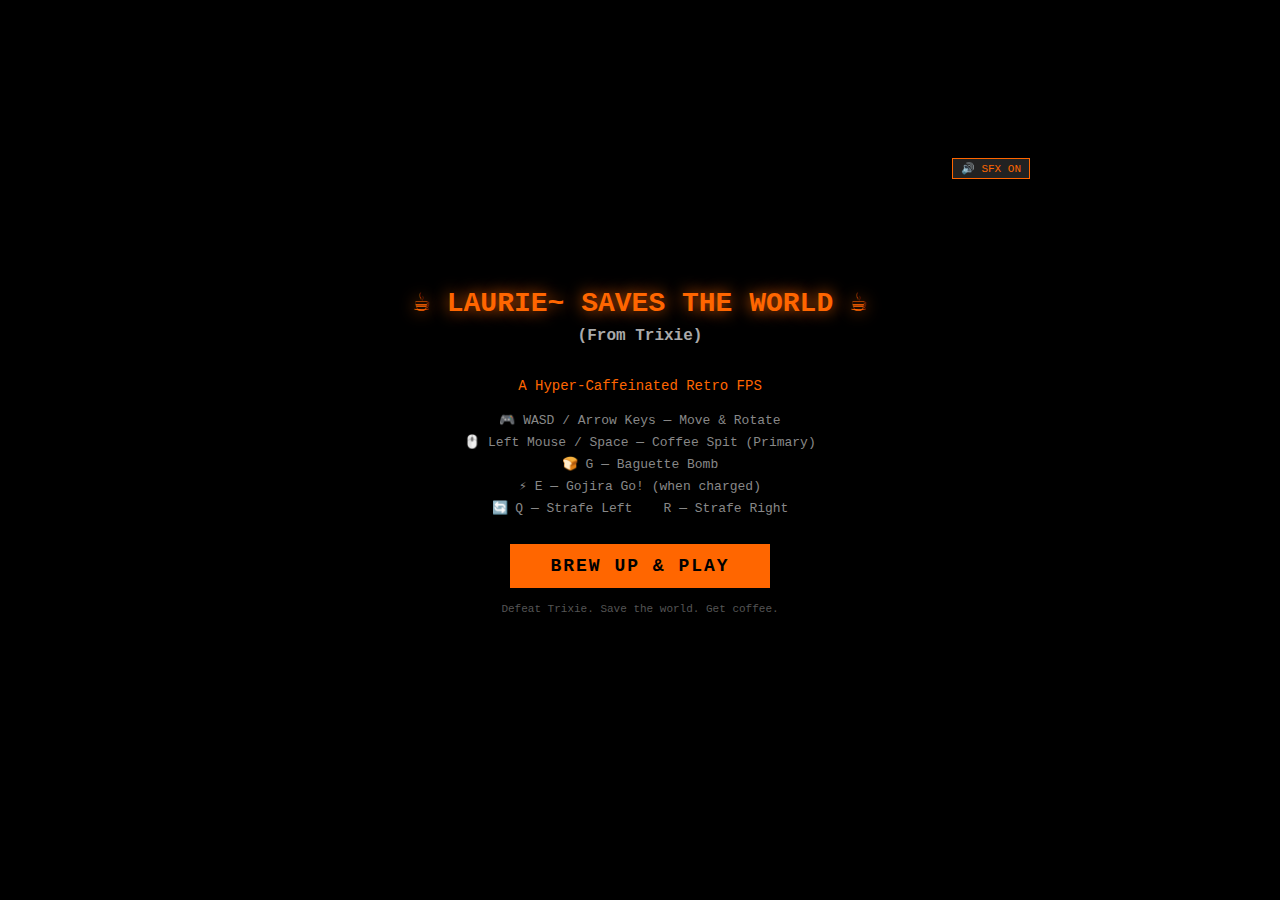
<file: laurie_saves_the_world.html>
<!DOCTYPE html>
<html lang="en">
<head>
<meta charset="UTF-8">
<title>Laurie~ Saves the World (From Trixie)</title>
<style>
  * { margin: 0; padding: 0; box-sizing: border-box; }
  body { background: #000; display: flex; flex-direction: column; align-items: center; justify-content: center; height: 100vh; overflow: hidden; font-family: 'Courier New', monospace; }
  #gameContainer { position: relative; width: 800px; }
  #gameCanvas { display: block; image-rendering: pixelated; }
  #hudCanvas { display: block; image-rendering: pixelated; }
  #overlay { position: absolute; top: 0; left: 0; width: 800px; height: 480px; pointer-events: none; }
  #quipBox {
    position: absolute; bottom: 130px; left: 50%; transform: translateX(-50%);
    background: rgba(0,0,0,0.85); border: 2px solid #ff6600; color: #ff6600;
    padding: 8px 18px; font-size: 15px; font-weight: bold; font-family: 'Courier New', monospace;
    display: none; white-space: nowrap; z-index: 10; text-shadow: 0 0 8px #ff6600;
    pointer-events: none;
  }
  #titleScreen {
    position: absolute; top: 0; left: 0; width: 800px; height: 600px;
    background: #000; display: flex; flex-direction: column; align-items: center; justify-content: center;
    z-index: 100; color: #fff;
  }
  #titleScreen h1 { font-size: 28px; color: #ff6600; text-shadow: 0 0 16px #ff6600; margin-bottom: 8px; }
  #titleScreen h2 { font-size: 16px; color: #aaa; margin-bottom: 30px; }
  #titleScreen p { color: #888; font-size: 13px; margin: 3px 0; }
  #startBtn {
    margin-top: 25px; padding: 12px 40px; background: #ff6600; color: #000;
    border: none; font-size: 18px; font-family: 'Courier New', monospace;
    font-weight: bold; cursor: pointer; text-transform: uppercase; letter-spacing: 2px;
  }
  #startBtn:hover { background: #ffaa00; }
  #winScreen {
    position: absolute; top: 0; left: 0; width: 800px; height: 600px;
    background: rgba(0,0,0,0.95); display: none; flex-direction: column;
    align-items: center; justify-content: center; z-index: 200;
  }
  #winScreen h1 { font-size: 30px; color: #ff6600; text-shadow: 0 0 20px #ff6600; }
  #winScreen p { color: #aaa; margin: 10px 0; font-size: 16px; }
  #gameoverScreen {
    position: absolute; top: 0; left: 0; width: 800px; height: 600px;
    background: rgba(0,0,0,0.95); display: none; flex-direction: column;
    align-items: center; justify-content: center; z-index: 200;
  }
  #gameoverScreen h1 { font-size: 50px; color: #ff0000; text-shadow: 0 0 20px #ff0000; }
  #gameoverScreen p { color: #aaa; margin: 10px 0; }
  #restartBtn, #restartBtn2 {
    margin-top: 20px; padding: 10px 30px; background: #cc0000; color: #fff;
    border: none; font-size: 16px; font-family: 'Courier New', monospace;
    font-weight: bold; cursor: pointer;
  }
  #muteBtn {
    position: absolute; top: 8px; right: 10px; background: #222; color: #ff6600;
    border: 1px solid #ff6600; font-family: 'Courier New', monospace;
    font-size: 11px; padding: 3px 8px; cursor: pointer; z-index: 300;
  }
  #muteBtn:hover { background: #333; }
</style>
</head>
<body>
<div id="gameContainer">
  <canvas id="gameCanvas" width="800" height="480"></canvas>
  <canvas id="hudCanvas" width="800" height="120"></canvas>
  <div id="overlay">
    <div id="quipBox"></div>
  </div>
  <button id="muteBtn" onclick="toggleMute()">🔊 SFX ON</button>
  <div id="titleScreen">
    <h1>☕ LAURIE~ SAVES THE WORLD ☕</h1>
    <h2>(From Trixie)</h2>
    <p style="color:#ff6600;font-size:14px;margin-bottom:15px;">A Hyper-Caffeinated Retro FPS</p>
    <p>🎮 WASD / Arrow Keys — Move &amp; Rotate</p>
    <p>🖱️ Left Mouse / Space — Coffee Spit (Primary)</p>
    <p>🍞 G — Baguette Bomb</p>
    <p>⚡ E — Gojira Go! (when charged)</p>
    <p>🔄 Q — Strafe Left &nbsp;&nbsp; R — Strafe Right</p>
    <button id="startBtn" onclick="startGame()">BREW UP &amp; PLAY</button>
    <div style="color:#555;margin-top:15px;font-size:11px;">Defeat Trixie. Save the world. Get coffee.</div>
  </div>
  <div id="winScreen" style="display:none;flex-direction:column">
    <h1>☕ WORLD SAVED ☕</h1>
    <p style="color:#ff6600;font-size:20px;margin-top:15px;">"You're still dead to me."</p>
    <p style="color:#888;margin-top:20px;">— Laurie~</p>
    <button id="restartBtn2" onclick="location.reload()" style="margin-top:30px">PLAY AGAIN</button>
  </div>
  <div id="gameoverScreen">
    <h1>GAME OVER</h1>
    <p style="color:#ff6600;">Trixie's prickles were too much...</p>
    <button id="restartBtn" onclick="location.reload()">TRY AGAIN</button>
  </div>
</div>

<script>
// ============================================================
// LAURIE~ SAVES THE WORLD (FROM TRIXIE)
// Raycasting FPS — SFX only (music disabled per player request)
// ============================================================

const canvas = document.getElementById('gameCanvas');
const ctx = canvas.getContext('2d');
const hudCanvas = document.getElementById('hudCanvas');
const hud = hudCanvas.getContext('2d');
const W = 800, H = 480, HUD_H = 120;
const HALF_H = H / 2;

let gameRunning = false;
let gameWon = false;
let gameDead = false;

// ══════════════════════════════════════════════════════════════
//  WEB AUDIO — SFX ONLY (music removed)
// ══════════════════════════════════════════════════════════════
let audioCtx = null;
let sfxGain = null;
let muted = false;

function initAudio() {
  audioCtx = new (window.AudioContext || window.webkitAudioContext)();
  sfxGain = audioCtx.createGain();
  sfxGain.gain.value = 0.7;
  sfxGain.connect(audioCtx.destination);
}

function toggleMute() {
  muted = !muted;
  if (sfxGain) sfxGain.gain.value = muted ? 0 : 0.7;
  document.getElementById('muteBtn').textContent = muted ? '🔇 SFX OFF' : '🔊 SFX ON';
}

function playTone(freq, type, startTime, duration, gainVal, detune=0) {
  if (!audioCtx || muted) return;
  const osc = audioCtx.createOscillator();
  const g = audioCtx.createGain();
  osc.type = type;
  osc.frequency.value = freq;
  if (detune) osc.detune.value = detune;
  g.gain.setValueAtTime(gainVal, startTime);
  g.gain.exponentialRampToValueAtTime(0.001, startTime + duration);
  osc.connect(g); g.connect(sfxGain);
  osc.start(startTime); osc.stop(startTime + duration + 0.01);
}

function playNoise(startTime, duration, gainVal, filterFreq) {
  if (!audioCtx || muted) return;
  const bufSize = Math.floor(audioCtx.sampleRate * duration);
  const buf = audioCtx.createBuffer(1, bufSize, audioCtx.sampleRate);
  const data = buf.getChannelData(0);
  for (let i = 0; i < bufSize; i++) data[i] = Math.random() * 2 - 1;
  const src = audioCtx.createBufferSource();
  src.buffer = buf;
  const filter = audioCtx.createBiquadFilter();
  filter.type = 'bandpass';
  filter.frequency.value = filterFreq;
  filter.Q.value = 0.5;
  const g = audioCtx.createGain();
  g.gain.setValueAtTime(gainVal, startTime);
  g.gain.exponentialRampToValueAtTime(0.001, startTime + duration);
  src.connect(filter); filter.connect(g); g.connect(sfxGain);
  src.start(startTime); src.stop(startTime + duration + 0.01);
}

// ── SOUND EFFECTS ─────────────────────────────────────────────
function sfxCoffeeShot() {
  if (!audioCtx) return;
  const t = audioCtx.currentTime;
  playNoise(t, 0.06, 0.5, 800);
  playTone(900, 'sawtooth', t, 0.05, 0.3);
  playTone(1200, 'sine', t + 0.02, 0.04, 0.2);
}

function sfxEnemyHit() {
  if (!audioCtx) return;
  const t = audioCtx.currentTime;
  playNoise(t, 0.08, 0.4, 300);
  playTone(120, 'square', t, 0.1, 0.3);
}

function sfxEnemyDie() {
  if (!audioCtx) return;
  const t = audioCtx.currentTime;
  const osc = audioCtx.createOscillator();
  const g = audioCtx.createGain();
  osc.type = 'sawtooth';
  osc.frequency.setValueAtTime(600, t);
  osc.frequency.exponentialRampToValueAtTime(60, t + 0.4);
  g.gain.setValueAtTime(0.4, t);
  g.gain.exponentialRampToValueAtTime(0.001, t + 0.4);
  osc.connect(g); g.connect(sfxGain);
  osc.start(t); osc.stop(t + 0.45);
  playNoise(t, 0.15, 0.3, 200);
}

function sfxGrenade() {
  if (!audioCtx) return;
  playTone(300, 'square', audioCtx.currentTime, 0.05, 0.3);
}

function sfxExplosion() {
  if (!audioCtx) return;
  const t = audioCtx.currentTime;
  playNoise(t, 0.5, 0.8, 120);
  playNoise(t, 0.3, 0.6, 60);
  playTone(80, 'sine', t, 0.3, 0.5);
  playTone(50, 'sine', t + 0.05, 0.4, 0.6);
}

function sfxPlayerHurt() {
  if (!audioCtx) return;
  const t = audioCtx.currentTime;
  playNoise(t, 0.12, 0.5, 400);
  playTone(200, 'sawtooth', t, 0.15, 0.4);
}

function sfxPickup() {
  if (!audioCtx) return;
  const t = audioCtx.currentTime;
  [523, 659, 784].forEach((f, i) => playTone(f, 'square', t + i * 0.06, 0.12, 0.25));
}

function sfxKeyPickup() {
  if (!audioCtx) return;
  const t = audioCtx.currentTime;
  [523, 659, 784, 1047].forEach((f, i) => playTone(f, 'square', t + i * 0.07, 0.15, 0.3));
}

function sfxGojiraActivate() {
  if (!audioCtx) return;
  const t = audioCtx.currentTime;
  const osc = audioCtx.createOscillator();
  const g = audioCtx.createGain();
  osc.type = 'sawtooth';
  osc.frequency.setValueAtTime(60, t);
  osc.frequency.exponentialRampToValueAtTime(800, t + 0.8);
  g.gain.setValueAtTime(0.001, t);
  g.gain.linearRampToValueAtTime(0.6, t + 0.3);
  g.gain.exponentialRampToValueAtTime(0.001, t + 1.2);
  osc.connect(g); g.connect(sfxGain);
  osc.start(t); osc.stop(t + 1.3);
  playNoise(t + 0.4, 0.8, 0.6, 150);
  playTone(110, 'square', t + 0.5, 0.6, 0.4);
  playTone(80, 'square', t + 0.7, 0.5, 0.5);
}

function sfxGojiraLaser() {
  if (!audioCtx) return;
  const t = audioCtx.currentTime;
  const osc = audioCtx.createOscillator();
  const g = audioCtx.createGain();
  osc.type = 'sawtooth';
  osc.frequency.setValueAtTime(400, t);
  osc.frequency.linearRampToValueAtTime(1200, t + 0.1);
  osc.frequency.linearRampToValueAtTime(300, t + 1.5);
  g.gain.setValueAtTime(0.5, t);
  g.gain.exponentialRampToValueAtTime(0.001, t + 1.8);
  osc.connect(g); g.connect(sfxGain);
  osc.start(t); osc.stop(t + 1.9);
  playNoise(t, 1.5, 0.3, 2000);
}

function sfxNeedleShot() {
  if (!audioCtx) return;
  const t = audioCtx.currentTime;
  playTone(1200, 'square', t, 0.04, 0.15);
  playTone(900, 'square', t + 0.02, 0.04, 0.1);
}

function sfxBossHurt() {
  if (!audioCtx) return;
  const t = audioCtx.currentTime;
  playNoise(t, 0.2, 0.6, 200);
  playTone(100, 'sawtooth', t, 0.25, 0.5);
  playTone(150, 'square', t + 0.05, 0.2, 0.4);
}

function sfxBossDie() {
  if (!audioCtx) return;
  const t = audioCtx.currentTime;
  for (let i = 0; i < 8; i++) {
    const delay = i * 0.12;
    playNoise(t + delay, 0.3, 0.5, 100 + i * 50);
    playTone(300 - i * 25, 'sawtooth', t + delay, 0.25, 0.4);
  }
  playTone(55, 'sine', t + 0.5, 2.0, 0.8);
}

function sfxGameOver() {
  if (!audioCtx) return;
  const t = audioCtx.currentTime;
  [220, 185, 165, 110].forEach((f, i) => playTone(f, 'square', t + i * 0.3, 0.5, 0.4));
}

function sfxWin() {
  if (!audioCtx) return;
  const t = audioCtx.currentTime;
  const melody = [523,659,784,1047,784,659,523,659,784,1047,1175,1047];
  melody.forEach((f, i) => {
    playTone(f, 'square', t + i * 0.12, 0.18, 0.3);
    playTone(f / 2, 'square', t + i * 0.12, 0.18, 0.15);
  });
}

// ══════════════════════════════════════════════════════════════
//  MAP
// ══════════════════════════════════════════════════════════════
const MAP_W = 24, MAP_H = 24;
const MAP = [
  1,1,1,1,1,1,1,1,1,1,1,1,1,1,1,1,1,1,1,1,1,1,1,1,
  1,0,0,0,0,0,1,0,0,0,0,0,0,0,0,0,0,0,0,0,0,0,0,1,
  1,0,0,0,0,0,1,0,0,0,0,0,0,0,0,0,0,0,0,0,0,0,0,1,
  1,0,0,0,0,0,0,0,0,0,0,0,0,0,0,0,0,0,0,0,0,0,0,1,
  1,0,0,0,1,1,1,0,0,0,1,1,0,0,1,1,0,0,0,1,1,1,0,1,
  1,0,0,0,1,0,0,0,0,0,0,1,0,0,1,0,0,0,0,0,0,1,0,1,
  1,0,0,0,1,0,0,0,0,0,0,0,0,0,0,0,0,0,0,0,0,1,0,1,
  1,0,0,0,0,0,0,0,0,0,0,0,0,0,0,0,0,0,0,0,0,0,0,1,
  1,0,0,0,0,0,1,0,0,0,0,0,0,0,0,0,0,0,0,0,0,0,0,1,
  1,1,1,2,1,1,1,0,0,0,0,0,0,0,0,0,0,0,0,0,0,0,0,1,
  1,0,0,0,0,0,0,0,0,0,1,1,1,1,1,0,0,0,0,0,0,0,0,1,
  1,0,0,0,0,0,0,0,0,0,1,0,0,0,1,0,0,0,0,0,0,0,0,1,
  1,0,0,0,1,0,0,0,0,0,1,0,0,0,1,0,0,0,1,1,1,1,0,1,
  1,0,0,0,1,0,0,0,0,0,1,0,0,0,1,0,0,0,1,0,0,1,0,1,
  1,0,0,0,1,1,1,0,0,0,1,1,1,1,1,0,0,0,1,0,0,1,0,1,
  1,0,0,0,0,0,0,0,0,0,0,0,0,0,0,0,0,0,1,0,0,0,0,1,
  1,0,0,0,0,0,0,0,0,0,0,0,0,0,0,0,0,0,0,0,0,0,0,1,
  1,0,0,1,1,1,0,0,0,0,0,0,0,0,1,1,1,0,0,0,0,0,0,1,
  1,0,0,0,0,1,0,0,0,0,0,0,0,0,0,0,1,0,0,0,0,0,0,1,
  1,0,0,0,0,1,0,0,0,0,0,0,0,0,0,0,1,0,0,0,0,0,0,1,
  1,1,1,2,1,1,0,0,0,0,0,0,0,0,0,0,0,0,0,0,0,0,0,1,
  1,0,0,0,0,0,0,0,0,0,0,0,0,0,0,0,0,0,0,0,0,0,0,1,
  1,0,0,0,0,0,0,0,0,0,0,0,0,0,0,0,0,0,0,0,0,0,0,1,
  1,1,1,1,1,1,1,1,1,1,1,1,1,1,1,1,1,1,1,1,1,1,1,1,
];
function mapAt(mx, my) {
  if (mx<0||mx>=MAP_W||my<0||my>=MAP_H) return 1;
  return MAP[Math.floor(my)*MAP_W+Math.floor(mx)];
}

// ══════════════════════════════════════════════════════════════
//  PLAYER
// ══════════════════════════════════════════════════════════════
const player = {
  x:2.5, y:2.5, angle:0,
  speed:0.05, rotSpeed:0.045,
  health:100, armor:50,
  grenades:5, energy:0,
  hasKey:false,
  fov: Math.PI/2.8,
  shooting:false, shootTimer:0, grenadeTimer:0, invincible:0,
  score:0, prevHealth:100,
};

// ══════════════════════════════════════════════════════════════
//  PICKUPS & ENEMIES
// ══════════════════════════════════════════════════════════════
const pickups = [
  {x:5.5,y:5.5,type:'health',alive:true},
  {x:10.5,y:3.5,type:'grenade',alive:true},
  {x:15.5,y:5.5,type:'armor',alive:true},
  {x:3.5,y:15.5,type:'key',alive:true},
  {x:12.5,y:12.5,type:'health',alive:true},
  {x:18.5,y:10.5,type:'grenade',alive:true},
  {x:20.5,y:3.5,type:'health',alive:true},
  {x:20.5,y:20.5,type:'armor',alive:true},
  {x:7.5,y:18.5,type:'health',alive:true},
  {x:14.5,y:21.5,type:'grenade',alive:true},
];

function makeEnemy(x,y,type) {
  return {
    x,y,type,
    health: type==='boss'?600:type==='spitter'?50:30,
    maxHealth: type==='boss'?600:type==='spitter'?50:30,
    alive:true, state:'idle', angle:0,
    shootTimer:Math.random()*60, moveTimer:0, phase:1,
    dist:999, screenX:-1,
    size: type==='boss'?1.2:0.6,
    spawnTimer:0,
  };
}
let enemies = [
  makeEnemy(5.5,8.5,'melee'), makeEnemy(8.5,5.5,'spitter'),
  makeEnemy(15.5,3.5,'melee'), makeEnemy(12.5,6.5,'spitter'),
  makeEnemy(18.5,5.5,'melee'), makeEnemy(20.5,8.5,'spitter'),
  makeEnemy(16.5,15.5,'melee'), makeEnemy(10.5,18.5,'spitter'),
  makeEnemy(5.5,20.5,'melee'), makeEnemy(20.5,16.5,'spitter'),
  makeEnemy(21.5,21.5,'boss'),
];
const BOSS = enemies[enemies.length-1];

let projectiles = [];
let explosions = [];
let gojiraActive=false, gojiraTimer=0;
let lastNeedleSfx=0;

// ══════════════════════════════════════════════════════════════
//  QUIPS
// ══════════════════════════════════════════════════════════════
const trixieQuips = [
  "You wouldn't like me when I'm angry!",
  "Damn you, Huntress!",
  "Embrace the prickle, Laurie!",
  "Your coffee means NOTHING to me!",
  "I am TRIXIE. I am the CACTUS!",
  "Your baguette can't hurt my thorns!",
];
const laurieQuips_kill = ["Needs more brew.","That's a latte damage.","Espresso yourself!","Stay down, prickles."];
const laurieQuips_bomb = ["Let's get this bread.","Gluten-free? Nope.","Freshly baked destruction!"];
const laurieQuips_gojira = ["Time for a monster mash!","GOJIRA GO!!!","Kaiju delivery, special order!"];

let quipTimer=0;
const quipBox=document.getElementById('quipBox');
function showQuip(text,color){
  quipBox.style.display='block';
  quipBox.style.color=color||'#ff6600';
  quipBox.style.borderColor=color||'#ff6600';
  quipBox.textContent=text;
  quipTimer=180;
}

// ══════════════════════════════════════════════════════════════
//  INPUT
// ══════════════════════════════════════════════════════════════
const keys={};
document.addEventListener('keydown',e=>{
  keys[e.code]=true;
  if(!gameRunning)return;
  if(e.code==='KeyG') throwGrenade();
  if(e.code==='KeyE') activateGojira();
  e.preventDefault();
});
document.addEventListener('keyup',e=>{keys[e.code]=false;});
canvas.addEventListener('mousedown',()=>{ if(gameRunning) player.shooting=true; });
canvas.addEventListener('mouseup',()=>{ player.shooting=false; });

// ══════════════════════════════════════════════════════════════
//  START
// ══════════════════════════════════════════════════════════════
function startGame(){
  initAudio();
  document.getElementById('titleScreen').style.display='none';
  gameRunning=true;
  loop();
}

// ══════════════════════════════════════════════════════════════
//  RAYCASTING
// ══════════════════════════════════════════════════════════════
const NUM_RAYS=400;
const PROJ_DIST=W/(2*Math.tan(player.fov/2));
const zBuffer=new Float32Array(W);

function castRays(){
  const skyGrad=ctx.createLinearGradient(0,0,0,HALF_H);
  skyGrad.addColorStop(0,'#1a0a00'); skyGrad.addColorStop(1,'#4a2000');
  ctx.fillStyle=skyGrad; ctx.fillRect(0,0,W,HALF_H);
  const gndGrad=ctx.createLinearGradient(0,HALF_H,0,H);
  gndGrad.addColorStop(0,'#3d2800'); gndGrad.addColorStop(1,'#1a1000');
  ctx.fillStyle=gndGrad; ctx.fillRect(0,HALF_H,W,HALF_H);
  const sliceW=W/NUM_RAYS;
  for(let i=0;i<NUM_RAYS;i++){
    const rayAngle=player.angle-player.fov/2+(i/NUM_RAYS)*player.fov;
    const {dist,side}=castSingleRay(rayAngle);
    zBuffer[i]=dist;
    const wallH=Math.min(H,PROJ_DIST/dist);
    const top=HALF_H-wallH/2;
    const bright=Math.max(30,255-dist*18);
    let r,g,b;
    if(side===2){r=Math.floor(bright*0.6);g=Math.floor(bright*0.4);b=0;}
    else if(side===1){r=Math.floor(bright*0.5);g=Math.floor(bright*0.3);b=Math.floor(bright*0.1);}
    else{r=Math.floor(bright*0.35);g=Math.floor(bright*0.2);b=Math.floor(bright*0.05);}
    const dither=((i%3)+(Math.floor(top)%3))%3===0?10:0;
    ctx.fillStyle=`rgb(${r+dither},${g+dither},${b+dither})`;
    ctx.fillRect(Math.floor(i*sliceW),Math.floor(top),Math.ceil(sliceW)+1,Math.ceil(wallH));
  }
}

function castSingleRay(angle){
  const dx=Math.cos(angle),dy=Math.sin(angle);
  let dist=0,side=0;
  while(dist<25){
    dist+=0.02;
    const nx=player.x+dx*dist,ny=player.y+dy*dist;
    const tile=mapAt(nx,ny);
    if(tile===1){side=(Math.abs(Math.cos(angle))>Math.abs(Math.sin(angle)))?0:1;return{dist,side};}
    if(tile===2){return{dist,side:2};}
  }
  return{dist:25,side:0};
}

// ══════════════════════════════════════════════════════════════
//  SPRITES
// ══════════════════════════════════════════════════════════════
function drawSprites(){
  const allObjs=[
    ...enemies.filter(e=>e.alive),
    ...pickups.filter(p=>p.alive),
    ...projectiles.filter(p=>p.alive&&p.owner==='enemy'),
  ];
  allObjs.forEach(obj=>{
    const dx=obj.x-player.x,dy=obj.y-player.y;
    obj.dist=Math.sqrt(dx*dx+dy*dy);
    let a=Math.atan2(dy,dx)-player.angle;
    while(a>Math.PI)a-=2*Math.PI;
    while(a<-Math.PI)a+=2*Math.PI;
    obj.screenX=(0.5+a/player.fov)*W;
  });
  allObjs.sort((a,b)=>b.dist-a.dist);
  allObjs.forEach(obj=>drawSprite(obj));
}

function drawSprite(obj){
  const dist=obj.dist;
  if(dist<0.3)return;
  const size=obj.size!==undefined?obj.size:0.5;
  const spriteH=Math.min(H*1.5,PROJ_DIST*size/dist);
  const spriteW=spriteH;
  const sx=obj.screenX-spriteW/2,sy=HALF_H-spriteH/2;
  if(obj.screenX<-spriteW||obj.screenX>W+spriteW)return;
  const centerCol=Math.floor(obj.screenX/(W/NUM_RAYS));
  if(centerCol>=0&&centerCol<NUM_RAYS&&zBuffer[centerCol]<dist)return;
  ctx.save();
  ctx.globalAlpha=Math.min(1,1-(dist-0.3)*0.02);
  if(obj.type==='boss') drawBossSprite(sx,sy,spriteW,spriteH,obj);
  else if(obj.type==='melee'||obj.type==='spitter') drawEnemySprite(sx,sy,spriteW,spriteH,obj);
  else if(obj.type==='health') drawPickupSprite(sx,sy,spriteW*0.6,spriteH*0.6,'❤️');
  else if(obj.type==='grenade') drawPickupSprite(sx,sy,spriteW*0.6,spriteH*0.6,'🥖');
  else if(obj.type==='armor') drawPickupSprite(sx,sy,spriteW*0.6,spriteH*0.6,'🛡️');
  else if(obj.type==='key') drawPickupSprite(sx,sy,spriteW*0.6,spriteH*0.6,'☕');
  else if(obj.type==='needle'){
    ctx.fillStyle='#88ff44';
    ctx.fillRect(sx+spriteW*0.4,sy+spriteH*0.4,spriteW*0.2,spriteH*0.2);
  }
  ctx.restore();
}

function drawEnemySprite(sx,sy,sw,sh,e){
  const px=Math.floor(sx),py=Math.floor(sy),pw=Math.ceil(sw),ph=Math.ceil(sh);
  const col=e.state==='hurt'?'#ff8800':'#2d7a2d';
  ctx.fillStyle=col;
  ctx.fillRect(px+pw*0.3,py+ph*0.15,pw*0.4,ph*0.7);
  ctx.fillRect(px+pw*0.15,py+ph*0.25,pw*0.25,ph*0.3);
  ctx.fillRect(px+pw*0.6,py+ph*0.25,pw*0.25,ph*0.3);
  ctx.fillStyle='#1a4d1a';
  ctx.fillRect(px+pw*0.3,py+ph*0.02,pw*0.4,ph*0.15);
  ctx.fillStyle='#ff2200';
  ctx.fillRect(px+pw*0.38,py+ph*0.05,pw*0.08,ph*0.06);
  ctx.fillRect(px+pw*0.54,py+ph*0.05,pw*0.08,ph*0.06);
  ctx.fillStyle='#aaff44';
  for(let i=0;i<5;i++) ctx.fillRect(px+pw*(0.25+i*0.12),py+ph*0.1,2,ph*0.12);
  if(e.health<e.maxHealth){
    ctx.fillStyle='#ff0000'; ctx.fillRect(px,py-6,pw,4);
    ctx.fillStyle='#00ff00'; ctx.fillRect(px,py-6,pw*(e.health/e.maxHealth),4);
  }
}

function drawBossSprite(sx,sy,sw,sh,e){
  const px=Math.floor(sx),py=Math.floor(sy),pw=Math.ceil(sw),ph=Math.ceil(sh);
  const col=e.state==='hurt'?'#ff4400':(e.phase>=2?'#1a6600':'#3a9900');
  ctx.fillStyle=col;
  ctx.fillRect(px+pw*0.2,py+ph*0.1,pw*0.6,ph*0.85);
  ctx.fillRect(px+pw*0.0,py+ph*0.2,pw*0.22,ph*0.35);
  ctx.fillRect(px+pw*0.78,py+ph*0.2,pw*0.22,ph*0.35);
  ctx.fillRect(px+pw*0.0,py+ph*0.1,pw*0.12,ph*0.15);
  ctx.fillRect(px+pw*0.88,py+ph*0.1,pw*0.12,ph*0.15);
  ctx.fillStyle='#1a4d00';
  ctx.fillRect(px+pw*0.25,py,pw*0.5,ph*0.15);
  ctx.fillStyle='#ff0000';
  ctx.fillRect(px+pw*0.32,py+ph*0.03,pw*0.12,ph*0.07);
  ctx.fillRect(px+pw*0.56,py+ph*0.03,pw*0.12,ph*0.07);
  ctx.fillStyle='#ddff00';
  for(let i=0;i<8;i++) ctx.fillRect(px+pw*(0.18+i*0.09),py+ph*0.08,3,ph*0.2);
  for(let i=0;i<5;i++) ctx.fillRect(px+pw*(0.25+i*0.12),py-ph*0.08,3,ph*0.1);
  if(e.phase>=2){
    ctx.strokeStyle='#005500'; ctx.lineWidth=4;
    ctx.beginPath(); ctx.moveTo(px,py+ph*0.5);
    ctx.bezierCurveTo(px-20,py+ph*0.3,px-30,py+ph*0.7,px-10,py+ph*0.9); ctx.stroke();
    ctx.beginPath(); ctx.moveTo(px+pw,py+ph*0.5);
    ctx.bezierCurveTo(px+pw+20,py+ph*0.3,px+pw+30,py+ph*0.7,px+pw+10,py+ph*0.9); ctx.stroke();
  }
  ctx.fillStyle='#000'; ctx.fillRect(px,py-12,pw,8);
  ctx.fillStyle='#ff0000'; ctx.fillRect(px,py-12,pw,8);
  ctx.fillStyle='#00ff44'; ctx.fillRect(px,py-12,pw*(e.health/e.maxHealth),8);
  ctx.fillStyle='#fff'; ctx.font=`bold ${Math.min(12,pw*0.12)}px Courier New`;
  ctx.fillText('TRIXIE',px+pw*0.3,py-3);
}

function drawPickupSprite(sx,sy,sw,sh,emoji){
  const bob=Math.sin(Date.now()*0.004)*3;
  ctx.font=`${Math.ceil(sh*0.6)}px serif`;
  ctx.fillText(emoji,sx+sw*0.1,sy+sh*0.7+bob);
}

// ══════════════════════════════════════════════════════════════
//  HUD
// ══════════════════════════════════════════════════════════════
function drawHUD(){
  hud.fillStyle='#1a0a00'; hud.fillRect(0,0,W,HUD_H);
  hud.strokeStyle='#ff6600'; hud.lineWidth=2; hud.strokeRect(1,1,W-2,HUD_H-2);

  hud.fillStyle='#ff2200'; hud.font='bold 11px Courier New'; hud.fillText('HEALTH',15,18);
  drawBar(hud,15,24,120,18,player.health,100,'#ff2200','#440000');
  hud.fillStyle='#fff'; hud.font='bold 18px Courier New'; hud.fillText(Math.max(0,player.health)+'%',15,60);

  hud.fillStyle='#4488ff'; hud.font='bold 11px Courier New'; hud.fillText('ARMOR',155,18);
  drawBar(hud,155,24,120,18,player.armor,100,'#4488ff','#001144');
  hud.fillStyle='#fff'; hud.font='bold 18px Courier New'; hud.fillText(Math.max(0,player.armor)+'%',155,60);

  hud.fillStyle='#aaaa00'; hud.font='bold 11px Courier New'; hud.fillText('BAGUETTES',295,18);
  hud.fillStyle='#fff'; hud.font='bold 28px Courier New'; hud.fillText('🥖 x'+player.grenades,295,55);

  drawFace(hud,375,10,100,100);

  const gReady=player.energy>=100;
  hud.fillStyle=gReady?'#ffff00':'#ff6600'; hud.font='bold 11px Courier New'; hud.fillText('GOJIRA GO!',490,18);
  drawBar(hud,490,24,140,18,player.energy,100,gReady?'#ffff00':'#ff6600','#220011');
  if(gReady){
    hud.fillStyle='#ffff00'; hud.font='bold 13px Courier New';
    if(Math.floor(Date.now()/300)%2===0) hud.fillText('[ E ] READY!!!',490,60);
  } else {
    hud.fillStyle='#ff6600'; hud.font='bold 13px Courier New'; hud.fillText(Math.floor(player.energy)+'%',490,60);
  }
  if(player.hasKey){ hud.fillStyle='#ffdd00'; hud.font='bold 13px Courier New'; hud.fillText('☕ KEY',650,18); }
  hud.fillStyle='#888'; hud.font='bold 11px Courier New'; hud.fillText('SCORE',650,50);
  hud.fillStyle='#fff'; hud.font='bold 14px Courier New'; hud.fillText(player.score,650,68);
  hud.fillStyle='#444'; hud.font='9px Courier New';
  hud.fillText('WASD=Move  G=Grenade  E=Gojira  Space/Click=Shoot',15,HUD_H-8);
}

function drawBar(c,x,y,w,h,val,max,fillColor,bgColor){
  c.fillStyle=bgColor; c.fillRect(x,y,w,h);
  c.fillStyle=fillColor; c.fillRect(x,y,w*Math.max(0,Math.min(1,val/max)),h);
  c.strokeStyle='#555'; c.lineWidth=1; c.strokeRect(x,y,w,h);
}

function drawFace(c,x,y,w,h){
  const hp=player.health, gReady=player.energy>=100;
  c.fillStyle='#220a00'; c.fillRect(x,y,w,h);
  c.strokeStyle='#ff6600'; c.lineWidth=2; c.strokeRect(x,y,w,h);
  c.fillStyle=hp>50?'#e8b88a':hp>25?'#c07050':'#884030';
  c.fillRect(x+10,y+10,w-20,h-20);
  c.fillStyle='#4a2000'; c.fillRect(x+10,y+8,w-20,18);
  if(gReady){
    c.fillStyle='#ffff00';
    c.fillRect(x+20,y+32,18,14); c.fillRect(x+62,y+32,18,14);
    c.fillStyle='#000'; c.fillRect(x+26,y+35,6,8); c.fillRect(x+68,y+35,6,8);
  } else if(hp>60){
    c.fillStyle='#fff'; c.fillRect(x+20,y+32,18,12); c.fillRect(x+62,y+32,18,12);
    c.fillStyle='#442200'; c.fillRect(x+25,y+34,8,8); c.fillRect(x+67,y+34,8,8);
  } else if(hp>30){
    c.fillStyle='#fff'; c.fillRect(x+20,y+32,18,8); c.fillRect(x+62,y+32,18,8);
    c.fillStyle='#442200'; c.fillRect(x+25,y+33,8,6); c.fillRect(x+67,y+33,8,6);
  } else {
    c.fillStyle='#ff0000'; c.font='bold 14px Courier New';
    c.fillText('X',x+22,y+44); c.fillText('X',x+64,y+44);
  }
  if(gReady){
    c.fillStyle='#ff2200'; c.fillRect(x+20,y+62,w-40,10);
    c.fillStyle='#fff'; for(let i=0;i<5;i++) c.fillRect(x+22+i*13,y+62,9,6);
  } else if(hp>50){
    c.fillStyle='#cc4400'; c.fillRect(x+25,y+64,w-50,6);
  } else {
    c.fillStyle='#cc4400'; c.fillRect(x+25,y+66,w-50,4);
  }
  c.fillStyle='#6b3200'; c.fillRect(x+45,y+70,4,20);
}

// ══════════════════════════════════════════════════════════════
//  WEAPON
// ══════════════════════════════════════════════════════════════
let weaponBob=0;
function drawWeapon(){
  const cx=W/2, cy=H-80;
  const bob=Math.sin(weaponBob)*5;
  const shooting=player.shootTimer>0;
  const sx=cx-60, sy=cy+bob;
  ctx.save();
  ctx.fillStyle='#e8b88a';
  ctx.fillRect(sx-10,sy+30,25,50); ctx.fillRect(sx+95,sy+30,25,50);
  ctx.fillStyle='#884400'; ctx.fillRect(sx+10,sy+50,100,40);
  ctx.fillStyle='#6b3200'; ctx.fillRect(sx+35,sy+15,50,35);
  ctx.fillStyle='#3d1a00'; ctx.fillRect(sx+40,sy+10,40,10);
  ctx.fillStyle=shooting?'#ff8800':'#4a1e00'; ctx.fillRect(sx+42,sy+20,36,20);
  if(shooting){
    ctx.fillStyle='rgba(255,120,0,0.7)'; ctx.fillRect(sx+30,sy,60,20);
    ctx.fillStyle='#fff'; ctx.fillRect(sx+45,sy-5,30,10);
  }
  ctx.restore();
}

function drawGojiraEffect(){
  if(!gojiraActive)return;
  const t=gojiraTimer, phase=t/120;
  if(t>110){ ctx.fillStyle=`rgba(0,0,0,${(120-t)/10})`; ctx.fillRect(0,0,W,H); return; }
  const scale=0.5+phase*0.5;
  const gw=200*scale, gh=250*scale;
  const gx=W/2-gw/2, gy=Math.min(H-gh*0.6,H-(phase*(H+100))+50);
  ctx.save();
  ctx.fillStyle='#1a4d1a'; ctx.fillRect(gx+gw*0.2,gy,gw*0.6,gh*0.8);
  ctx.fillStyle='#0d3300'; ctx.fillRect(gx+gw*0.25,gy-gh*0.25,gw*0.5,gh*0.25);
  ctx.fillStyle='#44ff44';
  for(let i=0;i<5;i++){ const sw=gw*0.06,sh=gh*(0.1+i*0.04); ctx.fillRect(gx+gw*(0.35+i*0.07)-sw/2,gy-sh,sw,sh); }
  ctx.fillStyle='#ff0000';
  ctx.fillRect(gx+gw*0.32,gy-gh*0.18,gw*0.1,gh*0.08);
  ctx.fillRect(gx+gw*0.58,gy-gh*0.18,gw*0.1,gh*0.08);
  ctx.fillStyle='#1a4d1a';
  ctx.fillRect(gx+gw*0.75,gy+gh*0.4,gw*0.35,gh*0.12);
  ctx.fillRect(gx+gw*0.9,gy+gh*0.35,gw*0.2,gh*0.08);
  if(phase>0.35){
    const la=Math.min(1,(phase-0.35)/0.2), laserY=gy+gh*0.05;
    const grad=ctx.createLinearGradient(gx+gw,laserY,W,laserY);
    grad.addColorStop(0,`rgba(100,255,255,${la})`);
    grad.addColorStop(0.3,`rgba(0,200,255,${la})`);
    grad.addColorStop(1,`rgba(255,100,255,${la*0.3})`);
    ctx.fillStyle=grad;
    const lh=25*scale;
    ctx.fillRect(gx+gw*0.7,laserY-lh/2,W,lh);
    ctx.fillStyle=`rgba(100,255,255,${la*0.3})`;
    ctx.fillRect(gx+gw*0.7,laserY-lh,W,lh*2.5);
    if(phase>0.5&&phase<0.8){ ctx.fillStyle=`rgba(200,255,255,${(phase-0.5)*3})`; ctx.fillRect(W*0.3,0,W*0.7,H); }
  }
  if(phase>0.2&&phase<0.7){
    ctx.fillStyle=`rgba(0,255,255,${Math.sin(phase*Math.PI)})`;
    ctx.font='bold 36px Courier New'; ctx.textAlign='center';
    ctx.fillText('GOJIRA GO!!!',W/2,80); ctx.textAlign='left';
  }
  ctx.restore();
}

// ══════════════════════════════════════════════════════════════
//  UPDATE
// ══════════════════════════════════════════════════════════════
let lastTime=0;
function update(dt){
  if(!gameRunning||gameWon||gameDead)return;

  let nx=player.x, ny=player.y;
  const cos=Math.cos(player.angle), sin=Math.sin(player.angle);
  const spd=player.speed;
  if(keys['KeyW']||keys['ArrowUp']){ nx+=cos*spd; ny+=sin*spd; }
  if(keys['KeyS']||keys['ArrowDown']){ nx-=cos*spd; ny-=sin*spd; }
  if(keys['KeyA']||keys['ArrowLeft']) player.angle-=player.rotSpeed;
  if(keys['KeyD']||keys['ArrowRight']) player.angle+=player.rotSpeed;
  if(keys['KeyQ']){ nx+=sin*spd; ny-=cos*spd; }
  if(keys['KeyR']){ nx-=sin*spd; ny+=cos*spd; }
  if(mapAt(nx,player.y)===0) player.x=nx;
  if(mapAt(player.x,ny)===0) player.y=ny;

  weaponBob+=0.1;

  if(player.shooting&&player.shootTimer<=0){
    spawnCoffeeProjectile();
    player.shootTimer=8;
    sfxCoffeeShot();
  }
  if(player.shootTimer>0) player.shootTimer--;

  player.energy=Math.min(100,player.energy+(100/(60*60))*dt*60);
  if(player.grenadeTimer>0) player.grenadeTimer--;
  if(quipTimer>0){ quipTimer--; if(quipTimer===0) quipBox.style.display='none'; }
  if(player.invincible>0) player.invincible--;

  if(player.health<player.prevHealth) sfxPlayerHurt();
  player.prevHealth=player.health;

  updateProjectiles();
  updateEnemies();
  checkPickups();

  if(gojiraActive){
    gojiraTimer--;
    if(gojiraTimer===90) sfxGojiraLaser();
    if(gojiraTimer===70){
      enemies.forEach(e=>{
        if(e.alive){
          e.health-=e.type==='boss'?150:999;
          e.state='hurt';
          if(e.health<=0&&e.type!=='boss') killEnemy(e);
          if(e.type==='boss'&&e.health<=0) e.health=1;
        }
      });
      showQuip(laurieQuips_gojira[Math.floor(Math.random()*laurieQuips_gojira.length)],'#00ffff');
    }
    if(gojiraTimer<=0) gojiraActive=false;
  }

  if(player.health<=0&&!gameDead){
    gameDead=true; gameRunning=false;
    sfxGameOver();
    setTimeout(()=>{ document.getElementById('gameoverScreen').style.display='flex'; },800);
  }
}

function spawnCoffeeProjectile(){
  projectiles.push({
    x:player.x, y:player.y,
    dx:Math.cos(player.angle)*0.25,
    dy:Math.sin(player.angle)*0.25,
    type:'coffee', owner:'player', alive:true, ttl:80,
  });
}

function throwGrenade(){
  if(player.grenades<=0||player.grenadeTimer>0)return;
  player.grenades--; player.grenadeTimer=45;
  sfxGrenade();
  const gx=player.x, gy=player.y, ang=player.angle;
  setTimeout(()=>{
    if(!gameRunning)return;
    sfxExplosion();
    explosions.push({x:gx+Math.cos(ang)*3,y:gy+Math.sin(ang)*3,r:2.5,alpha:1});
    enemies.forEach(e=>{
      if(!e.alive)return;
      const dx=e.x-(gx+Math.cos(ang)*3), dy=e.y-(gy+Math.sin(ang)*3);
      const d=Math.sqrt(dx*dx+dy*dy);
      if(d<3){
        const dmg=Math.floor((1-d/3)*(e.type==='boss'?80:120));
        e.health-=dmg; e.state='hurt';
        if(e.health<=0) killEnemy(e);
      }
    });
    showQuip(laurieQuips_bomb[Math.floor(Math.random()*laurieQuips_bomb.length)],'#ffaa00');
  },600);
  showQuip('🥖 BAGUETTE AWAY!','#ffaa00');
}

function activateGojira(){
  if(player.energy<100||gojiraActive)return;
  player.energy=0; gojiraActive=true; gojiraTimer=120;
  sfxGojiraActivate();
}

function updateProjectiles(){
  projectiles.forEach(p=>{
    if(!p.alive)return;
    p.x+=p.dx; p.y+=p.dy; p.ttl--;
    if(p.ttl<=0||mapAt(p.x,p.y)!==0){ p.alive=false; return; }
    if(p.owner==='player'){
      enemies.forEach(e=>{
        if(!e.alive)return;
        const dx=e.x-p.x, dy=e.y-p.y;
        if(Math.sqrt(dx*dx+dy*dy)<0.6){
          const dmg=8+Math.floor(Math.random()*5);
          e.health-=dmg; e.state='hurt'; p.alive=false;
          if(e.type==='boss') sfxBossHurt(); else sfxEnemyHit();
          if(e.health<=0) killEnemy(e);
          if(e.type==='boss'){
            if(e.health<e.maxHealth*0.66&&e.phase===1){
              e.phase=2; showQuip(trixieQuips[Math.floor(Math.random()*trixieQuips.length)],'#ff2200');
            }
            if(e.health<e.maxHealth*0.33&&e.phase===2){
              e.phase=3; showQuip("You wouldn't like me when I'm angry!",'#ff2200');
            }
          }
        }
      });
    } else {
      const dx=player.x-p.x, dy=player.y-p.y;
      if(Math.sqrt(dx*dx+dy*dy)<0.5&&player.invincible<=0){
        let dmg=8;
        if(player.armor>0){ const abs=Math.min(player.armor,dmg*0.6); player.armor-=abs; dmg-=abs; }
        player.health-=Math.floor(dmg); player.invincible=30; p.alive=false;
      }
    }
  });
  projectiles=projectiles.filter(p=>p.alive);
}

function killEnemy(e){
  e.alive=false; e.state='dead';
  player.score+=e.type==='boss'?5000:e.type==='spitter'?200:100;
  if(e.type!=='boss'){
    sfxEnemyDie();
    showQuip(laurieQuips_kill[Math.floor(Math.random()*laurieQuips_kill.length)],'#ff6600');
  } else {
    sfxBossDie(); sfxWin();
    gameWon=true; gameRunning=false;
    showQuip("You're still dead to me.",'#ffffff');
    setTimeout(()=>{ document.getElementById('winScreen').style.display='flex'; },3500);
  }
}

function updateEnemies(){
  enemies.forEach(e=>{
    if(!e.alive)return;
    const dx=player.x-e.x, dy=player.y-e.y;
    const dist=Math.sqrt(dx*dx+dy*dy);
    e.angle=Math.atan2(dy,dx);
    if(e.state==='hurt'){ e.moveTimer++; if(e.moveTimer>15){ e.state='chase'; e.moveTimer=0; } }
    if(dist<20&&e.state==='idle') e.state='chase';
    if(e.state==='chase'||e.state==='attack'){
      const spd=e.type==='boss'?0.015:0.02;
      const ex=e.x+Math.cos(e.angle)*spd, ey=e.y+Math.sin(e.angle)*spd;
      if(mapAt(ex,e.y)===0) e.x=ex;
      if(mapAt(e.x,ey)===0) e.y=ey;
      if(e.type==='melee'&&dist<0.8&&player.invincible<=0){
        let dmg=8;
        if(player.armor>0){ const abs=Math.min(player.armor,dmg*0.5); player.armor-=abs; dmg-=abs; }
        player.health-=Math.floor(dmg); player.invincible=40;
      }
      e.shootTimer--;
      const interval=e.type==='boss'?(e.phase>=2?30:50):90;
      if(e.shootTimer<=0&&dist<12){
        e.shootTimer=interval+Math.random()*20;
        if(e.type==='spitter'||e.type==='boss'){
          const spd2=e.type==='boss'?0.12:0.1;
          const spread=e.type==='boss'?(Math.random()-0.5)*0.3:0;
          projectiles.push({x:e.x,y:e.y,dx:Math.cos(e.angle+spread)*spd2,dy:Math.sin(e.angle+spread)*spd2,type:'needle',owner:'enemy',alive:true,ttl:100});
          if(Date.now()-lastNeedleSfx>200){ sfxNeedleShot(); lastNeedleSfx=Date.now(); }
          if(e.type==='boss'&&e.phase>=2){
            for(let i=0;i<2;i++){
              const a=e.angle+(Math.random()-0.5)*0.6;
              projectiles.push({x:e.x,y:e.y,dx:Math.cos(a)*0.1,dy:Math.sin(a)*0.1,type:'needle',owner:'enemy',alive:true,ttl:100});
            }
          }
          if(e.type==='boss'&&Math.random()<0.05) showQuip(trixieQuips[Math.floor(Math.random()*trixieQuips.length)],'#ff2200');
          if(e.type==='boss'&&e.phase>=3&&e.spawnTimer<=0){
            const ang=Math.random()*Math.PI*2;
            enemies.push(makeEnemy(e.x+Math.cos(ang)*2,e.y+Math.sin(ang)*2,'melee'));
            e.spawnTimer=200;
          }
          if(e.spawnTimer>0) e.spawnTimer--;
        }
      }
    }
  });
}

function checkPickups(){
  pickups.forEach(p=>{
    if(!p.alive)return;
    const dx=player.x-p.x, dy=player.y-p.y;
    if(Math.sqrt(dx*dx+dy*dy)<0.7){
      p.alive=false;
      if(p.type==='health'){ player.health=Math.min(100,player.health+25); sfxPickup(); showQuip('Coffee heals... somehow.','#00ff88'); }
      if(p.type==='grenade'){ player.grenades+=3; sfxPickup(); showQuip('More bread!','#ffaa00'); }
      if(p.type==='armor'){ player.armor=Math.min(100,player.armor+30); sfxPickup(); showQuip('Armored up!','#4488ff'); }
      if(p.type==='key'){ player.hasKey=true; sfxKeyPickup(); showQuip('☕ Coffee Mug Key acquired!','#ffdd00'); }
    }
  });
}

function drawProjectilesOnCanvas(){
  projectiles.forEach(p=>{
    if(!p.alive)return;
    const dx=p.x-player.x, dy=p.y-player.y;
    let a=Math.atan2(dy,dx)-player.angle;
    while(a>Math.PI)a-=2*Math.PI;
    while(a<-Math.PI)a+=2*Math.PI;
    if(Math.abs(a)>player.fov)return;
    const dist=Math.sqrt(dx*dx+dy*dy);
    if(dist<0.3)return;
    const screenX=(0.5+a/player.fov)*W;
    const size=PROJ_DIST*0.08/dist;
    ctx.fillStyle=p.type==='coffee'?'#ff8800':'#88ff44';
    ctx.beginPath(); ctx.arc(screenX,HALF_H,Math.max(2,size),0,Math.PI*2); ctx.fill();
  });
}

function drawExplosions(){
  explosions.forEach(ex=>{
    const dx=ex.x-player.x, dy=ex.y-player.y;
    let a=Math.atan2(dy,dx)-player.angle;
    while(a>Math.PI)a-=2*Math.PI;
    while(a<-Math.PI)a+=2*Math.PI;
    const dist=Math.sqrt(dx*dx+dy*dy);
    const screenX=(0.5+a/player.fov)*W;
    const size=PROJ_DIST*ex.r/Math.max(0.5,dist);
    ctx.globalAlpha=ex.alpha;
    ctx.fillStyle='#ff8800'; ctx.beginPath(); ctx.arc(screenX,HALF_H,size,0,Math.PI*2); ctx.fill();
    ctx.globalAlpha=1;
    ex.alpha-=0.03; ex.r+=0.05;
  });
  explosions=explosions.filter(e=>e.alpha>0);
}

// ══════════════════════════════════════════════════════════════
//  MAIN LOOP
// ══════════════════════════════════════════════════════════════
function loop(ts=0){
  if(!gameRunning&&!gameWon&&!gameDead)return;
  const dt=Math.min(2,(ts-lastTime)/(1000/60));
  lastTime=ts;
  update(dt);
  castRays();
  drawSprites();
  drawProjectilesOnCanvas();
  drawExplosions();
  if(player.invincible>0&&player.invincible<30){
    ctx.fillStyle=`rgba(255,0,0,${player.invincible/60})`; ctx.fillRect(0,0,W,H);
  }
  drawWeapon();
  if(gojiraActive) drawGojiraEffect();
  drawHUD();
  requestAnimationFrame(loop);
}
</script>
</body>
</html>
</file>
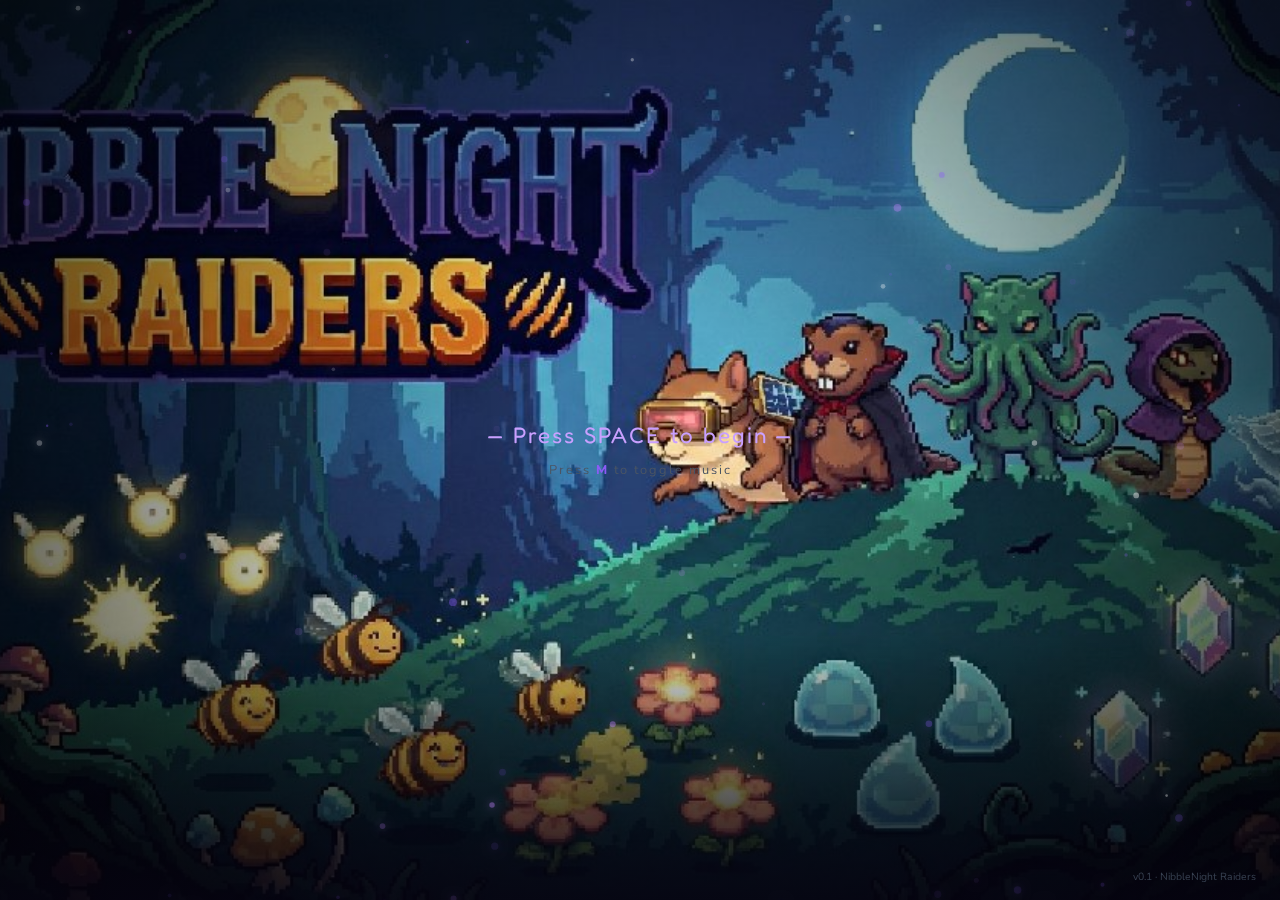
<file: nibblenight-raiders.html>
<!DOCTYPE html>
<html lang="en">
<head>
<meta charset="UTF-8">
<meta name="viewport" content="width=device-width, initial-scale=1.0">
<title>NibbleNight Raiders</title>
<style>
  @import url('https://fonts.googleapis.com/css2?family=Fredoka+One&family=Nunito:wght@400;600;700;800&display=swap');

  * { margin: 0; padding: 0; box-sizing: border-box; }

  body {
    background: #0a0a14;
    font-family: 'Nunito', sans-serif;
    overflow: hidden;
    color: #fff;
    width: 100vw;
    height: 100vh;
  }

  canvas { display: block; position: absolute; top: 0; left: 0; }

  /* ── SCREENS ── */
  .screen {
    position: absolute; inset: 0;
    display: flex; flex-direction: column;
    align-items: center; justify-content: center;
    z-index: 10;
  }
  .screen.hidden { display: none; }

  /* ── CHARACTER SELECT ── */
  #selectScreen {
    background: radial-gradient(ellipse at 50% 30%, #1a1030 0%, #0a0a14 70%);
  }
  .game-title {
    font-family: 'Fredoka One', cursive;
    font-size: clamp(2.5rem, 6vw, 5rem);
    color: #c9a0ff;
    text-shadow: 0 0 40px #8b5cf680, 0 0 80px #8b5cf640;
    letter-spacing: 2px;
    margin-bottom: 0.3em;
    animation: glow 3s ease-in-out infinite alternate;
  }
  @keyframes glow {
    from { text-shadow: 0 0 30px #8b5cf660, 0 0 60px #8b5cf630; }
    to   { text-shadow: 0 0 60px #c9a0ffaa, 0 0 120px #8b5cf660; }
  }
  .subtitle {
    color: #9ca3af; font-size: 1rem; font-weight: 600;
    letter-spacing: 3px; text-transform: uppercase;
    margin-bottom: 2.5em;
  }
  .select-label {
    color: #e2c8ff; font-size: 1.1rem; font-weight: 700;
    margin-bottom: 1.2em; letter-spacing: 1px;
  }
  .character-grid {
    display: flex; gap: 1rem; flex-wrap: wrap; justify-content: center;
    max-width: 900px; padding: 0 1rem;
  }
  .char-card {
    background: rgba(255,255,255,0.04);
    border: 2px solid rgba(255,255,255,0.08);
    border-radius: 20px;
    padding: 1.5rem 1.2rem;
    width: 155px; cursor: pointer;
    transition: all 0.25s ease;
    text-align: center;
    position: relative;
    overflow: hidden;
  }
  .char-card::before {
    content: '';
    position: absolute; inset: 0;
    background: var(--glow);
    opacity: 0;
    transition: opacity 0.3s;
    border-radius: 18px;
  }
  .char-card:hover::before, .char-card.selected::before { opacity: 0.12; }
  .char-card:hover, .char-card.selected {
    border-color: var(--color);
    transform: translateY(-4px);
    box-shadow: 0 12px 30px rgba(0,0,0,0.4), 0 0 20px var(--shadow);
  }
  .char-card.selected { transform: translateY(-6px) scale(1.04); }
  .char-emoji { font-size: 3rem; margin-bottom: 0.4em; display: block; }
  .char-name {
    font-family: 'Fredoka One', cursive;
    font-size: 1.1rem; color: var(--color);
    margin-bottom: 0.4em;
  }
  .char-desc { font-size: 0.72rem; color: #9ca3af; line-height: 1.4; }
  .char-stat {
    margin-top: 0.7em;
    font-size: 0.68rem; color: #6b7280;
    display: flex; justify-content: space-between;
  }
  .stat-bar {
    height: 3px; background: rgba(255,255,255,0.08);
    border-radius: 2px; margin-top: 0.5em; overflow: hidden;
  }
  .stat-fill { height: 100%; border-radius: 2px; background: var(--color); }

  .start-btn {
    margin-top: 2rem;
    font-family: 'Fredoka One', cursive;
    font-size: 1.4rem;
    padding: 0.8em 3em;
    border: none; border-radius: 50px;
    background: linear-gradient(135deg, #8b5cf6, #c084fc);
    color: white;
    cursor: pointer;
    transition: all 0.2s;
    box-shadow: 0 8px 25px rgba(139,92,246,0.4);
    letter-spacing: 1px;
  }
  .start-btn:hover { transform: scale(1.06); box-shadow: 0 12px 35px rgba(139,92,246,0.6); }
  .start-btn:disabled { opacity: 0.4; cursor: not-allowed; transform: none; }

  /* ── HUD ── */
  #hud {
    position: absolute; inset: 0; pointer-events: none; z-index: 5;
  }
  .hud-top {
    position: absolute; top: 1rem; left: 50%;
    transform: translateX(-50%);
    display: flex; align-items: center; gap: 1.5rem;
  }
  .hp-bar-wrap {
    background: rgba(0,0,0,0.6);
    border: 1px solid rgba(255,255,255,0.15);
    border-radius: 20px; padding: 4px 10px;
    display: flex; align-items: center; gap: 8px;
    min-width: 200px;
  }
  .hp-icon { font-size: 1rem; }
  .hp-track {
    flex: 1; height: 10px;
    background: rgba(255,255,255,0.1);
    border-radius: 5px; overflow: hidden;
  }
  .hp-fill {
    height: 100%; border-radius: 5px;
    background: linear-gradient(90deg, #ef4444, #f87171);
    transition: width 0.2s;
  }
  .hp-text { font-size: 0.75rem; font-weight: 700; white-space: nowrap; }

  .timer-box {
    background: rgba(0,0,0,0.6);
    border: 1px solid rgba(255,255,255,0.15);
    border-radius: 20px; padding: 4px 16px;
    font-family: 'Fredoka One', cursive;
    font-size: 1.3rem; color: #c9a0ff;
  }

  .xp-bar-wrap {
    position: absolute; bottom: 0; left: 0; right: 0;
    height: 6px; background: rgba(0,0,0,0.4);
  }
  .xp-fill {
    height: 100%;
    background: linear-gradient(90deg, #a855f7, #ec4899);
    transition: width 0.3s ease;
  }

  .level-badge {
    position: absolute; bottom: 1rem; left: 50%;
    transform: translateX(-50%);
    font-family: 'Fredoka One', cursive;
    font-size: 0.9rem; color: #c9a0ff;
    background: rgba(0,0,0,0.6);
    border: 1px solid rgba(139,92,246,0.4);
    border-radius: 20px; padding: 3px 14px;
  }

  .kill-counter {
    position: absolute; top: 1rem; right: 1rem;
    background: rgba(0,0,0,0.6);
    border: 1px solid rgba(255,255,255,0.1);
    border-radius: 12px; padding: 5px 12px;
    font-size: 0.85rem; font-weight: 700;
    color: #fbbf24;
  }

  .mute-btn {
    position: absolute; top: 1rem; left: 1rem;
    background: rgba(0,0,0,0.6);
    border: 1px solid rgba(255,255,255,0.1);
    border-radius: 12px; padding: 5px 10px;
    font-size: 1rem; cursor: pointer;
    pointer-events: all;
    transition: all 0.15s;
    color: white; line-height: 1;
  }
  .mute-btn:hover { background: rgba(255,255,255,0.1); }

  /* ── LEVEL UP ── */
  #levelupScreen {
    background: rgba(5, 3, 15, 0.88);
    backdrop-filter: blur(8px);
  }
  .levelup-title {
    font-family: 'Fredoka One', cursive;
    font-size: 2.5rem; color: #c9a0ff;
    text-shadow: 0 0 30px #8b5cf6;
    margin-bottom: 0.3em;
    animation: pulse 1s ease-in-out infinite;
  }
  @keyframes pulse {
    0%,100% { transform: scale(1); }
    50% { transform: scale(1.05); }
  }
  .levelup-sub { color: #9ca3af; margin-bottom: 2em; font-size: 1rem; }
  .upgrade-cards {
    display: flex; gap: 1.2rem; flex-wrap: wrap; justify-content: center;
    max-width: 800px;
  }
  .upgrade-card {
    background: rgba(255,255,255,0.04);
    border: 2px solid rgba(139,92,246,0.3);
    border-radius: 18px; padding: 1.5rem 1.2rem;
    width: 210px; cursor: pointer;
    transition: all 0.2s;
    text-align: center;
    pointer-events: all;
  }
  .upgrade-card:hover {
    border-color: #8b5cf6;
    background: rgba(139,92,246,0.12);
    transform: translateY(-4px);
    box-shadow: 0 10px 30px rgba(139,92,246,0.3);
  }
  .upgrade-icon { font-size: 2.5rem; margin-bottom: 0.5em; }
  .upgrade-name {
    font-family: 'Fredoka One', cursive;
    font-size: 1.1rem; color: #e9d5ff; margin-bottom: 0.4em;
  }
  .upgrade-desc { font-size: 0.8rem; color: #9ca3af; line-height: 1.5; }
  .upgrade-rarity {
    font-size: 0.65rem; font-weight: 700; letter-spacing: 2px;
    text-transform: uppercase; margin-top: 0.6em;
    padding: 2px 8px; border-radius: 10px; display: inline-block;
  }
  .rarity-common { background: rgba(156,163,175,0.2); color: #9ca3af; }
  .rarity-rare { background: rgba(59,130,246,0.2); color: #60a5fa; }
  .rarity-epic { background: rgba(139,92,246,0.2); color: #c084fc; }

  /* ── GAME OVER ── */
  #gameoverScreen {
    background: rgba(5, 3, 15, 0.93);
    backdrop-filter: blur(12px);
    text-align: center; gap: 1rem;
  }
  .gameover-title {
    font-family: 'Fredoka One', cursive;
    font-size: 4rem; color: #ef4444;
    text-shadow: 0 0 40px #ef444460;
    margin-bottom: 0.1em;
  }
  .gameover-stats {
    color: #9ca3af; font-size: 1rem;
    line-height: 2.2;
  }
  .gameover-stats span { color: #e9d5ff; font-weight: 700; }
  .retry-btn {
    margin-top: 1.5rem;
    font-family: 'Fredoka One', cursive;
    font-size: 1.2rem; padding: 0.7em 2.5em;
    border: none; border-radius: 50px;
    background: linear-gradient(135deg, #ef4444, #f97316);
    color: white; cursor: pointer;
    transition: all 0.2s;
    box-shadow: 0 6px 20px rgba(239,68,68,0.4);
  }
  .retry-btn:hover { transform: scale(1.06); }

  /* ── ENERGY / SUPERMOVE HUD ── */
  .hud-bottom-left {
    position: absolute; bottom: 1.8rem; left: 1rem;
    display: flex; flex-direction: column; gap: 6px; align-items: flex-start;
  }
  .energy-wrap {
    background: rgba(0,0,0,0.6);
    border: 1px solid rgba(255,255,255,0.12);
    border-radius: 20px; padding: 4px 10px;
    display: flex; align-items: center; gap: 8px;
    min-width: 160px;
  }
  .energy-track {
    flex: 1; height: 8px;
    background: rgba(255,255,255,0.08);
    border-radius: 4px; overflow: hidden;
  }
  .energy-fill {
    height: 100%; border-radius: 4px;
    background: linear-gradient(90deg, #06b6d4, #a5f3fc);
    transition: width 0.15s ease;
  }
  .energy-fill.charged {
    background: linear-gradient(90deg, #facc15, #fde68a);
    box-shadow: 0 0 8px #facc1580;
    animation: energyPulse 0.6s ease-in-out infinite alternate;
  }
  @keyframes energyPulse {
    from { box-shadow: 0 0 4px #facc1560; }
    to   { box-shadow: 0 0 18px #facc15cc; }
  }
  .super-hint {
    font-size: 0.65rem; font-weight: 800; letter-spacing: 1px;
    color: #fde68a; text-transform: uppercase; white-space: nowrap;
    opacity: 0; transition: opacity 0.3s;
  }
  .super-hint.visible { opacity: 1; animation: hintBounce 0.8s ease-in-out infinite alternate; }
  @keyframes hintBounce {
    from { transform: scale(1); } to { transform: scale(1.08); }
  }
  .super-active-flash {
    position: absolute; inset: 0;
    pointer-events: none; z-index: 4;
    opacity: 0; transition: opacity 0.08s;
  }
  .super-active-flash.show { opacity: 1; }

  /* ── GOLD COUNTER ── */
  .gold-counter {
    position: absolute; top: 1rem; right: 8rem;
    background: rgba(0,0,0,0.6);
    border: 1px solid rgba(255,215,0,0.25);
    border-radius: 12px; padding: 5px 12px;
    font-size: 0.85rem; font-weight: 700;
    color: #fbbf24;
  }

  /* ── PAUSE SCREEN ── */
  #pauseScreen {
    background: rgba(5,3,15,0.82);
    backdrop-filter: blur(14px);
    gap: 1rem;
    text-align: center;
  }
  .pause-title {
    font-family: 'Fredoka One', cursive;
    font-size: 3rem; color: #c9a0ff;
    text-shadow: 0 0 30px #8b5cf6;
    margin-bottom: 0.5rem;
  }
  .pause-subtitle { color: #6b7280; font-size: 0.85rem; letter-spacing: 2px; margin-bottom: 1.5rem; }
  .pause-btn {
    font-family: 'Fredoka One', cursive;
    font-size: 1.1rem; padding: 0.65em 2.5em;
    border: none; border-radius: 50px; cursor: pointer;
    transition: all 0.18s; width: 220px; display: block;
    margin: 0 auto 0.5rem;
  }
  .pause-btn:hover { transform: scale(1.05); }
  .pause-btn-resume  { background: linear-gradient(135deg,#8b5cf6,#c084fc); color:#fff; box-shadow:0 5px 18px rgba(139,92,246,0.4); }
  .pause-btn-town    { background: linear-gradient(135deg,#d97706,#fbbf24); color:#fff; box-shadow:0 5px 18px rgba(251,191,36,0.35); }
  .pause-btn-retry   { background: linear-gradient(135deg,#16a34a,#4ade80); color:#fff; box-shadow:0 5px 18px rgba(74,222,128,0.35); }
  .pause-btn-menu    { background: rgba(255,255,255,0.06); color:#9ca3af; border:1px solid rgba(255,255,255,0.1); }
  .pause-controls {
    margin-top: 1rem; color: #4b5563; font-size: 0.72rem;
    line-height: 2; letter-spacing: 0.5px;
  }
  .pause-controls kbd {
    background: rgba(255,255,255,0.08); border: 1px solid rgba(255,255,255,0.12);
    border-radius: 4px; padding: 1px 6px; font-size: 0.7rem; color: #9ca3af;
  }

  /* ── TOWN SCREEN ── */
  #townScreen {
    background: radial-gradient(ellipse at 50% 20%, #1a1200 0%, #0a0a00 60%, #0a0a14 100%);
    gap: 0; overflow-y: auto; padding: 2rem 1rem;
    justify-content: flex-start;
  }
  .town-title {
    font-family: 'Fredoka One', cursive;
    font-size: clamp(2rem,5vw,3.5rem); color: #fbbf24;
    text-shadow: 0 0 30px #d9770660;
    margin-bottom: 0.2rem;
  }
  .town-sub { color: #78716c; font-size: 0.9rem; letter-spacing: 2px; margin-bottom: 0.4rem; }
  .town-gold {
    font-family: 'Fredoka One', cursive;
    font-size: 1.4rem; color: #fbbf24;
    background: rgba(251,191,36,0.08);
    border: 1px solid rgba(251,191,36,0.2);
    border-radius: 20px; padding: 6px 20px;
    margin-bottom: 1.5rem;
  }
  .town-grid {
    display: grid;
    grid-template-columns: repeat(auto-fill, minmax(210px, 1fr));
    gap: 0.9rem; max-width: 900px; width: 100%;
    margin-bottom: 1.5rem;
  }
  .town-card {
    background: rgba(255,255,255,0.03);
    border: 2px solid rgba(251,191,36,0.15);
    border-radius: 16px; padding: 1.1rem 1rem;
    text-align: center; transition: all 0.2s;
    position: relative;
  }
  .town-card:not(.maxed):not(.cant-afford) { cursor: pointer; }
  .town-card:not(.maxed):not(.cant-afford):hover {
    border-color: #fbbf24;
    background: rgba(251,191,36,0.07);
    transform: translateY(-2px);
    box-shadow: 0 8px 20px rgba(0,0,0,0.4);
  }
  .town-card.cant-afford { opacity: 0.45; }
  .town-card.maxed { border-color: rgba(74,222,128,0.3); opacity: 0.7; }
  .town-icon { font-size: 2rem; margin-bottom: 0.4rem; }
  .town-name { font-family: 'Fredoka One', cursive; font-size: 1rem; color: #fde68a; margin-bottom: 0.3rem; }
  .town-desc { font-size: 0.72rem; color: #78716c; line-height: 1.4; margin-bottom: 0.5rem; }
  .town-cost { font-size: 0.8rem; font-weight: 700; color: #fbbf24; }
  .town-level {
    position: absolute; top: 8px; right: 10px;
    font-size: 0.65rem; font-weight: 800; color: #6b7280;
    letter-spacing: 1px;
  }
  .town-maxed-label { font-size: 0.72rem; color: #4ade80; font-weight: 700; margin-top: 0.2rem; }
  .town-leave-btn {
    font-family: 'Fredoka One', cursive;
    font-size: 1.2rem; padding: 0.7em 3em;
    border: none; border-radius: 50px;
    background: linear-gradient(135deg,#8b5cf6,#c084fc);
    color: white; cursor: pointer;
    box-shadow: 0 6px 20px rgba(139,92,246,0.4);
    transition: all 0.2s; margin-top: 0.5rem;
  }
  .town-leave-btn:hover { transform: scale(1.05); }

  /* ── TITLE SCREEN ── */
  #titleScreen {
    background: #000;
    z-index: 20;
    gap: 0;
    transition: opacity 0.8s ease;
  }
  #titleScreen.fade-out { opacity: 0; pointer-events: none; }
  #titleCanvas { position: absolute; inset: 0; width: 100%; height: 100%; }
  .title-content {
    position: relative; z-index: 2;
    display: flex; flex-direction: column;
    align-items: center; gap: 0;
    animation: titleEntrance 1.2s cubic-bezier(0.16,1,0.3,1) both;
  }
  @keyframes titleEntrance {
    from { opacity: 0; transform: translateY(30px); }
    to   { opacity: 1; transform: translateY(0); }
  }
  .title-logo {
    font-family: 'Fredoka One', cursive;
    font-size: clamp(3rem, 9vw, 7rem);
    line-height: 1;
    color: #fff;
    text-shadow:
      0 0 40px #8b5cf6,
      0 0 80px #8b5cf660,
      0 0 160px #8b5cf630,
      0 4px 0 rgba(0,0,0,0.5);
    letter-spacing: 3px;
    animation: titleGlow 3s ease-in-out infinite alternate;
  }
  @keyframes titleGlow {
    from { text-shadow: 0 0 30px #8b5cf6, 0 0 60px #8b5cf650, 0 4px 0 rgba(0,0,0,0.5); }
    to   { text-shadow: 0 0 60px #c9a0ff, 0 0 120px #8b5cf680, 0 0 200px #8b5cf630, 0 4px 0 rgba(0,0,0,0.5); }
  }
  .title-subtitle-line {
    font-size: clamp(0.7rem, 1.5vw, 1rem);
    color: #6b7280; letter-spacing: 5px;
    text-transform: uppercase; margin-top: 0.4em; margin-bottom: 2rem;
    font-weight: 600;
  }
  .title-press {
    font-family: 'Fredoka One', cursive;
    font-size: clamp(1rem, 2.5vw, 1.4rem);
    color: #c9a0ff;
    animation: pressAnim 1.8s ease-in-out infinite;
    letter-spacing: 2px;
  }
  @keyframes pressAnim {
    0%,100% { opacity: 0.5; transform: scale(1); }
    50%      { opacity: 1;   transform: scale(1.04); }
  }
  .title-save-badge {
    margin-top: 2rem;
    font-size: 0.75rem; color: #4b5563;
    background: rgba(255,255,255,0.04);
    border: 1px solid rgba(255,255,255,0.07);
    border-radius: 20px; padding: 5px 14px;
    display: flex; gap: 8px; align-items: center;
  }
  .title-save-badge span { color: #fbbf24; font-weight: 700; }
  .title-version { position: absolute; bottom: 1rem; right: 1.5rem; font-size: 0.65rem; color: #374151; }

  /* ── BOSS HP OVERLAY ── */
  #bossHPBar {
    position: absolute; bottom: 2.5rem; left: 50%;
    transform: translateX(-50%);
    width: min(500px, 80vw);
    background: rgba(0,0,0,0.75);
    border: 1px solid rgba(255,153,0,0.4);
    border-radius: 14px; padding: 8px 14px;
    display: none; pointer-events: none;
    animation: bossBarIn 0.4s ease-out;
  }
  @keyframes bossBarIn {
    from { opacity: 0; transform: translateX(-50%) translateY(10px); }
    to   { opacity: 1; transform: translateX(-50%) translateY(0); }
  }
  .boss-name {
    font-family: 'Fredoka One', cursive;
    font-size: 0.85rem; color: #ff9900;
    margin-bottom: 5px; text-align: center;
    text-shadow: 0 0 12px #ff990060;
  }
  .boss-track {
    height: 12px; background: rgba(255,255,255,0.08);
    border-radius: 6px; overflow: hidden;
  }
  .boss-fill {
    height: 100%; border-radius: 6px;
    background: linear-gradient(90deg, #ef4444, #ff9900, #fbbf24);
    transition: width 0.25s ease;
  }

  /* ── WAVE BADGE ── */
  .wave-badge {
    position: absolute; top: 1rem; left: 50%;
    transform: translateX(-50%) translateY(-60px);
    font-family: 'Fredoka One', cursive;
    font-size: 1.1rem; color: #fff;
    background: rgba(0,0,0,0.7);
    border: 1px solid rgba(255,255,255,0.15);
    border-radius: 20px; padding: 4px 16px;
    pointer-events: none;
    transition: transform 0.4s cubic-bezier(0.16,1,0.3,1), opacity 0.4s;
    opacity: 0;
  }
  .wave-badge.show {
    transform: translateX(-50%) translateY(0);
    opacity: 1;
  }

  /* ── STREAK COUNTER ── */
  .streak-display {
    position: absolute; top: 4.5rem; right: 1rem;
    font-family: 'Fredoka One', cursive;
    font-size: 0.85rem; color: #f97316;
    background: rgba(0,0,0,0.6);
    border: 1px solid rgba(249,115,22,0.25);
    border-radius: 12px; padding: 4px 10px;
    opacity: 0; transition: opacity 0.3s;
    pointer-events: none;
  }
  .streak-display.show { opacity: 1; }

  /* ── SAVE NOTIFICATION ── */
  .save-toast {
    position: fixed; bottom: 2rem; left: 50%;
    transform: translateX(-50%) translateY(20px);
    background: rgba(0,0,0,0.85);
    border: 1px solid rgba(74,222,128,0.3);
    border-radius: 30px; padding: 8px 20px;
    font-size: 0.8rem; color: #4ade80;
    font-weight: 700; letter-spacing: 1px;
    opacity: 0; pointer-events: none;
    z-index: 100;
    transition: all 0.3s ease;
  }
  .save-toast.show {
    opacity: 1; transform: translateX(-50%) translateY(0);
  }

  /* ── SCREEN TRANSITIONS ── */
  .screen { transition: opacity 0.15s ease; }

  /* ── UPGRADED CHAR CARD ── */
  .char-card { width: 165px; }
  .char-portrait {
    width: 72px; height: 72px;
    margin: 0 auto 0.5em;
    border-radius: 50%;
    background: rgba(255,255,255,0.06);
    border: 2px solid rgba(255,255,255,0.1);
    overflow: hidden; display: flex;
    align-items: center; justify-content: center;
    position: relative;
    transition: border-color 0.3s;
  }
  .char-card.selected .char-portrait,
  .char-card:hover .char-portrait { border-color: var(--color); }
  .char-portrait img {
    width: 100%; height: 100%; object-fit: contain;
  }
  .char-portrait-emoji { font-size: 2.8rem; line-height: 1; }
  .char-unlocked { font-size: 0.6rem; color: #4ade80; font-weight: 800;
    letter-spacing: 1px; text-transform: uppercase; margin-bottom: 0.15em; }

  /* ── IMPROVED LEVEL-UP ── */
  .levelup-current {
    font-size: 0.85rem; color: #6b7280; margin-bottom: 1.5em;
    background: rgba(255,255,255,0.04);
    border: 1px solid rgba(255,255,255,0.06);
    border-radius: 20px; padding: 4px 16px;
  }

  /* ── IMPROVED GAMEOVER ── */
  .gameover-best { font-size: 0.8rem; color: #fbbf24; margin-top: 0.5rem; }
  .gameover-divider {
    width: 200px; height: 1px;
    background: rgba(255,255,255,0.08); margin: 1rem auto;
  }
    position: absolute; pointer-events: none;
    font-weight: 800; font-size: 0.85rem; z-index: 6;
    animation: floatUp 1s ease-out forwards;
  }
  @keyframes floatUp {
    from { opacity: 1; transform: translateY(0); }
    to   { opacity: 0; transform: translateY(-60px); }
  }
</style>
</head>
<body>

<!-- TITLE SCREEN -->
<div class="screen" id="titleScreen">
  <canvas id="titleCanvas"></canvas>
  <div class="title-content" id="titleContent">
    <div class="title-logo" id="titleLogoText" style="display:none">NibbleNight<br>Raiders</div>
    <div class="title-subtitle-line" id="titleSubLine" style="display:none">Roguelite · Autobattler · Survive the Light</div>
    <div class="title-press">— Press SPACE to begin —</div>
    <div style="margin-top:0.8rem;font-size:0.8rem;color:#4b5563;letter-spacing:2px">Press <span style="color:#8b5cf6;font-weight:800">M</span> to toggle music</div>
    <div class="title-save-badge" id="titleSaveBadge" style="display:none">
      💾 Save found &nbsp;|&nbsp; 🪙 <span id="titleSaveGold">0</span> gold &nbsp;|&nbsp; 🏆 Best: <span id="titleBestTime">--:--</span>
    </div>
  </div>
  <div class="title-version">v0.1 · NibbleNight Raiders</div>
</div>

<!-- CHARACTER SELECT -->
<div class="screen hidden" id="selectScreen">
  <h1 class="game-title">NibbleNight Raiders</h1>
  <p class="subtitle">Roguelite · Autobattler · Survive the Light</p>
  <p class="select-label">Choose your Raider</p>
  <div class="character-grid" id="charGrid"></div>
  <button class="start-btn" id="startBtn" disabled>Enter the Forest</button>
</div>

<!-- GAME CANVAS -->
<canvas id="gameCanvas"></canvas>

<!-- SUPERMOVE FLASH -->
<div id="superFlash" class="super-active-flash"></div>

<!-- BOSS HP BAR -->
<div id="bossHPBar">
  <div class="boss-name" id="bossName">Grand Sunkeeper</div>
  <div class="boss-track"><div class="boss-fill" id="bossFill" style="width:100%"></div></div>
</div>

<!-- HUD -->
<div class="screen hidden" id="hud">
  <div class="hud-top">
    <div class="hp-bar-wrap">
      <span class="hp-icon">❤️</span>
      <div class="hp-track"><div class="hp-fill" id="hpFill" style="width:100%"></div></div>
      <span class="hp-text" id="hpText">100/100</span>
    </div>
    <div class="timer-box" id="timerBox">00:00</div>
  </div>
  <div class="wave-badge" id="waveBadge">Wave 1</div>
  <div class="gold-counter" id="goldCounter">🪙 0</div>
  <div class="kill-counter" id="killCounter">💀 0</div>
  <div class="streak-display" id="streakDisplay">🔥 x0</div>
  <button class="mute-btn" id="muteBtn" title="Toggle sound">🔊</button>
  <div class="hud-bottom-left">
    <div class="energy-wrap">
      <span style="font-size:0.9rem">⚡</span>
      <div class="energy-track"><div class="energy-fill" id="energyFill" style="width:0%"></div></div>
      <span style="font-size:0.7rem;font-weight:700;color:#9ca3af;white-space:nowrap" id="energyText">0/100</span>
    </div>
    <span class="super-hint" id="superHint">SPACE — SUPERMOVE!</span>
  </div>
  <div class="xp-bar-wrap">
    <div class="xp-fill" id="xpFill" style="width:0%"></div>
  </div>
  <div class="level-badge" id="levelBadge">Level 1</div>
</div>

<!-- LEVEL UP -->
<div class="screen hidden" id="levelupScreen">
  <div class="levelup-title">⬆ Level Up!</div>
  <div class="levelup-sub">Choose an upgrade</div>
  <div class="levelup-current" id="levelupCurrent">Level 1 → 2</div>
  <div class="upgrade-cards" id="upgradeCards"></div>
</div>

<!-- PAUSE SCREEN -->
<div class="screen hidden" id="pauseScreen">
  <div class="pause-title">⏸ Paused</div>
  <div class="pause-subtitle">GAME PAUSED</div>
  <button class="pause-btn pause-btn-resume"  id="pauseResume">▶ Resume</button>
  <button class="pause-btn pause-btn-town"    id="pauseTown">🏘 Visit Town</button>
  <button class="pause-btn pause-btn-retry"   id="pauseRetry">↺ Restart Run</button>
  <button class="pause-btn pause-btn-menu"    id="pauseMenu">← Main Menu</button>
  <div class="pause-controls">
    <kbd>WASD</kbd> / <kbd>↑↓←→</kbd> Move &nbsp;|&nbsp;
    <kbd>SPACE</kbd> Supermove &nbsp;|&nbsp;
    <kbd>ESC</kbd> Pause
  </div>
</div>

<!-- TOWN SCREEN -->
<div class="screen hidden" id="townScreen">
  <div class="town-title">🏘 Nibble Town</div>
  <div class="town-sub">Spend your gold on permanent upgrades</div>
  <div class="town-gold" id="townGoldDisplay">🪙 0 gold</div>
  <div class="town-grid" id="townGrid"></div>
  <button class="town-leave-btn" id="townLeaveBtn">Return to Battle →</button>
</div>

<!-- GAME OVER -->
<div class="screen hidden" id="gameoverScreen">
  <div class="gameover-title">💀 Defeated!</div>
  <div class="gameover-stats" id="gameoverStats"></div>
  <div class="gameover-best" id="gameoverBest"></div>
  <div class="gameover-divider"></div>
  <button class="retry-btn" id="retryBtn">Try Again</button>
  <button class="retry-btn" id="visitTownBtn" style="background:linear-gradient(135deg,#d97706,#fbbf24);margin-top:0.5rem;box-shadow:0 6px 20px rgba(251,191,36,0.4)">🏘 Visit Town</button>
  <button class="retry-btn" id="menuBtn" style="background:linear-gradient(135deg,#8b5cf6,#c084fc);margin-top:0.5rem;box-shadow:0 6px 20px rgba(139,92,246,0.4)">Main Menu</button>
</div>

<!-- SAVE TOAST -->
<div class="save-toast" id="saveToast">💾 Progress saved</div>

<script>
// ═══════════════════════════════════════════════
//  DATA
// ═══════════════════════════════════════════════
const CHARS = [
  {
    id: 'squirrel', name: 'Laser Squirrel', emoji: '🐿️',
    desc: 'Fires piercing laser beams at enemies',
    color: '#ff9f43', glow: 'rgba(255,159,67,0.3)', shadow: 'rgba(255,159,67,0.5)',
    hp: 100, speed: 210,
    stats: { hp: 60, spd: 80, dmg: 70 },
    weapon: { type: 'laser', damage: 18, cooldown: 0.9, range: 420, pierce: 3, count: 1 },
    ultimate: { name: 'Solar Overcharge', icon: '☀️', desc: 'Fires 24 lasers in all directions', color: '#ff9f43',
      activate(p) {
        for (let i = 0; i < 24; i++) spawnProjectile((i/24)*Math.PI*2, { ...p.weapon, damage: p.weapon.damage*2.5, pierce:99, range: p.weapon.range*1.5 });
        triggerSuperFlash('#ff9f43');
      }
    }
  },
  {
    id: 'beaver', name: 'Vampire Beaver', emoji: '🦫',
    desc: 'Bites enemies and steals their life force',
    color: '#c0392b', glow: 'rgba(192,57,43,0.3)', shadow: 'rgba(192,57,43,0.5)',
    hp: 160, speed: 160,
    stats: { hp: 90, spd: 40, dmg: 60 },
    weapon: { type: 'bite', damage: 30, cooldown: 1.1, range: 110, pierce: 1, lifesteal: 0.35 },
    ultimate: { name: 'Blood Frenzy', icon: '🩸', desc: 'Heal 60 HP + deal massive damage in melee range', color: '#ef4444',
      activate(p) {
        player.hp = Math.min(player.maxHp, player.hp + 60);
        spawnFloatText(player.x, player.y - 50, '+60 HP', '#2ecc71');
        for (let i = 0; i < 16; i++) spawnProjectile((i/16)*Math.PI*2, { ...p.weapon, damage: p.weapon.damage*4, pierce:99, range:160 });
        triggerSuperFlash('#ef4444');
      }
    }
  },
  {
    id: 'catthulu', name: 'Cat-thulu', emoji: '🐱',
    desc: 'Erupts tentacles in all directions',
    color: '#9b59b6', glow: 'rgba(155,89,182,0.3)', shadow: 'rgba(155,89,182,0.5)',
    hp: 120, speed: 175,
    stats: { hp: 70, spd: 55, dmg: 85 },
    weapon: { type: 'tentacle', damage: 22, cooldown: 1.4, range: 190, pierce: 99, count: 8, aoe: true },
    ultimate: { name: 'Void Eruption', icon: '🌀', desc: 'Massive expanding ring of tentacles wipes all nearby enemies', color: '#9b59b6',
      activate(p) {
        for (let w = 0; w < 3; w++) {
          setTimeout(() => {
            for (let i = 0; i < 20; i++) spawnProjectile((i/20)*Math.PI*2 + w*0.1, { ...p.weapon, damage: p.weapon.damage*3, pierce:99, range: (180+w*120) });
          }, w * 120);
        }
        triggerSuperFlash('#9b59b6');
      }
    }
  },
  {
    id: 'cobra', name: 'Chupa-Cobra', emoji: '🐍',
    desc: 'Sprays rapid poison in a cone',
    color: '#27ae60', glow: 'rgba(39,174,96,0.3)', shadow: 'rgba(39,174,96,0.5)',
    hp: 90, speed: 230,
    stats: { hp: 45, spd: 95, dmg: 65 },
    weapon: { type: 'poison', damage: 7, cooldown: 0.35, range: 240, pierce: 2, count: 3, spread: 0.4 },
    ultimate: { name: 'Venom Nova', icon: '☠️', desc: 'Sprays 32 poison shots in all directions, poisoning every enemy on screen', color: '#27ae60',
      activate(p) {
        for (let i = 0; i < 32; i++) spawnProjectile((i/32)*Math.PI*2, { ...p.weapon, damage: p.weapon.damage*2, pierce:99, range: 800 });
        enemies.forEach(e => { e.poisoned = (e.poisoned||0) + 6; });
        triggerSuperFlash('#27ae60');
      }
    }
  },
  {
    id: 'honker', name: 'Honkergeist', emoji: '🪿',
    desc: 'Launches spectral projectiles in 4 directions',
    color: '#74b9ff', glow: 'rgba(116,185,255,0.3)', shadow: 'rgba(116,185,255,0.5)',
    hp: 100, speed: 195,
    stats: { hp: 60, spd: 65, dmg: 75 },
    weapon: { type: 'spectral', damage: 14, cooldown: 0.55, range: 380, pierce: 1, count: 4 },
    ultimate: { name: 'Spectral Storm', icon: '👻', desc: 'Unleashes a rapid-fire spiral of spectral bolts in all directions', color: '#74b9ff',
      activate(p) {
        let shot = 0;
        const interval = setInterval(() => {
          for (let i = 0; i < 8; i++) spawnProjectile((i/8)*Math.PI*2 + shot*0.18, { ...p.weapon, damage: p.weapon.damage*2, pierce:3 });
          shot++;
          if (shot >= 8) clearInterval(interval);
        }, 80);
        triggerSuperFlash('#74b9ff');
      }
    }
  }
];

const UPGRADES_POOL = [
  // Universal
  { id: 'hpup',    name: 'Forest Herb',      icon: '🌿', desc: '+30 max HP and restore 20 HP',           rarity: 'common', apply: (p) => { p.maxHp += 30; p.hp = Math.min(p.hp + 20, p.maxHp); } },
  { id: 'speedup', name: 'Moonboots',         icon: '🌙', desc: '+15% movement speed',                    rarity: 'common', apply: (p) => { p.speed *= 1.15; } },
  { id: 'dmgup',   name: 'Dark Fang',         icon: '🦷', desc: '+25% weapon damage',                     rarity: 'rare',   apply: (p) => { p.weapon.damage *= 1.25; } },
  { id: 'cddown',  name: 'Night Haste',       icon: '⚡', desc: '-20% attack cooldown',                   rarity: 'rare',   apply: (p) => { p.weapon.cooldown *= 0.8; } },
  { id: 'rangeup', name: 'Far Sight',         icon: '🔭', desc: '+25% attack range',                      rarity: 'rare',   apply: (p) => { p.weapon.range *= 1.25; } },
  { id: 'pierce',  name: 'Shadow Pierce',     icon: '🗡️', desc: 'Attacks pierce one extra enemy',         rarity: 'epic',   apply: (p) => { if(p.weapon.pierce < 99) p.weapon.pierce += 1; } },
  { id: 'count',   name: 'Echoes',            icon: '✨', desc: '+1 projectile per attack',               rarity: 'epic',   apply: (p) => { p.weapon.count = (p.weapon.count||1) + 1; } },
  { id: 'regen',   name: 'Moonblood',         icon: '🩸', desc: 'Regenerate 2 HP every second',           rarity: 'rare',   apply: (p) => { p.regen = (p.regen||0) + 2; } },
  { id: 'magnet',  name: 'XP Magnet',         icon: '🧲', desc: '+60% experience gem pickup radius',      rarity: 'common', apply: (p) => { p.pickupRadius *= 1.6; } },
  { id: 'armor',   name: 'Bark Armor',        icon: '🛡️', desc: 'Reduce all damage taken by 15%',         rarity: 'rare',   apply: (p) => { p.armor = (p.armor||0) + 0.15; } },
];

// ─── TOWN UPGRADES (persistent, bought with gold) ───
const TOWN_UPGRADES = [
  { id:'town_hp',     icon:'❤️',  name:'Fortified Den',    desc:'+20 max HP per rank',         cost:30, maxRank:6,
    apply: () => {} /* applied on game start via townUpgrades */ },
  { id:'town_spd',    icon:'🌙',  name:'Night Stride',     desc:'+8% movement speed per rank',  cost:35, maxRank:5,
    apply: () => {} },
  { id:'town_dmg',    icon:'🦷',  name:'Cursed Fangs',     desc:'+12% weapon damage per rank',  cost:40, maxRank:5,
    apply: () => {} },
  { id:'town_armor',  icon:'🛡️',  name:'Bark Plating',     desc:'+6% damage reduction per rank',cost:55, maxRank:4,
    apply: () => {} },
  { id:'town_regen',  icon:'🩸',  name:'Dark Sap',         desc:'+1 HP regen/sec per rank',     cost:50, maxRank:4,
    apply: () => {} },
  { id:'town_energy', icon:'⚡',  name:'Energy Crystal',   desc:'+15 starting energy per rank', cost:60, maxRank:4,
    apply: () => {} },
  { id:'town_magnet', icon:'🧲',  name:'Lure Glyph',       desc:'+25% pickup radius per rank',  cost:45, maxRank:3,
    apply: () => {} },
];

// Persistent state (survives runs)
let gold = 0;
let townUpgrades = {}; // { upgradeId: rank }

const ENEMY_TYPES = [
  { name: 'Sunbeam Sprite', emoji: '✨', spriteKey: 'sunsprite',  hp: 18,  speed: 90,  xp: 5,  dmg: 8,  color: '#ffd700', size: 16 },
  { name: 'Happy Honeybee', emoji: '🐝', spriteKey: 'honeybee',   hp: 12,  speed: 145, xp: 7,  dmg: 6,  color: '#f0c040', size: 14 },
  { name: 'Morning Dew',    emoji: '💧', spriteKey: 'dewdrop',    hp: 35,  speed: 60,  xp: 10, dmg: 12, color: '#89d4f5', size: 20 },
  { name: 'Daybloom',       emoji: '🌸', spriteKey: 'daybloom',   hp: 55,  speed: 40,  xp: 15, dmg: 15, color: '#ffb7c5', size: 22 },
  { name: 'Gleaming Gem',   emoji: '💎', spriteKey: 'gem',        hp: 80,  speed: 75,  xp: 25, dmg: 20, color: '#a0f0ff', size: 24 },
];

const BOSS_TYPES = [
  { name: 'Grand Sunkeeper', emoji: '☀️', spriteKey: 'boss_sunkeeper', hp: 500, speed: 55, xp: 150, dmg: 30, color: '#ff9900', size: 45, boss: true },
  { name: 'Queen Blossom',   emoji: '🌺', spriteKey: 'boss_blossom',   hp: 400, speed: 65, xp: 120, dmg: 25, color: '#ff69b4', size: 40, boss: true },
];

// ═══════════════════════════════════════════════
//  SPRITE ASSET SYSTEM
// ═══════════════════════════════════════════════
// HOW TO USE CUSTOM SPRITES:
//   1. Place PNG files in the same folder as this HTML (or any accessible URL)
//   2. Set the 'src' for the entity you want to replace (null = use emoji)
//   3. Tune 'scale' (default 1.0) to make sprite bigger/smaller relative to hitbox
//   4. Tune 'offsetY' (default 0) to shift sprite up/down (negative = up)
//   5. Recommended size: 128×128 or 256×256 pixels, transparent PNG
//   6. The game auto-falls back to emoji if a sprite fails to load
//
// ENTITY KEY REFERENCE:
//   Raiders:  squirrel | beaver | catthulu | cobra | honker
//   Enemies:  sunsprite | honeybee | dewdrop | daybloom | gem
//   Bosses:   boss_sunkeeper | boss_blossom
//   UI:       titleBg (full-screen title background image)

const SPRITE_CONFIG = {
  // ── RAIDERS ──────────────────────────────────
  // src:     path to PNG/JPG (null = use emoji fallback)
  //          NOTE: use PNG with transparency for best results.
  //          JPG files will show the background color.
  // scale:   size multiplier relative to the hitbox
  // offsetY: vertical shift in pixels (negative = up)
  squirrel:       { src: null,            scale: 1.0,  offsetY: 0  },
  beaver:         { src: 'beaver.jpg',    scale: 1.4,  offsetY: -6 }, // sprite sheet — animated
  catthulu:       { src: null,            scale: 1.1,  offsetY: -2 },
  cobra:          { src: null,            scale: 1.0,  offsetY: 0  },
  honker:         { src: null,            scale: 1.0,  offsetY: 0  },
  // ── ENEMIES ──────────────────────────────────
  sunsprite:      { src: null,            scale: 0.9,  offsetY: 0  },
  honeybee:       { src: null,            scale: 0.85, offsetY: 0  },
  dewdrop:        { src: null,            scale: 1.0,  offsetY: 0  },
  daybloom:       { src: null,            scale: 1.0,  offsetY: 0  },
  gem:            { src: null,            scale: 0.95, offsetY: 0  },
  // ── BOSSES ───────────────────────────────────
  boss_sunkeeper: { src: null,            scale: 1.2,  offsetY: -4 },
  boss_blossom:   { src: null,            scale: 1.1,  offsetY: -2 },
  // ── UI ───────────────────────────────────────
  titleBg:        { src: 'title_bg_img.png' },
};

const SPRITES = {}; // loaded images keyed by id

function loadSprites() {
  Object.entries(SPRITE_CONFIG).forEach(([key, cfg]) => {
    if (!cfg.src) return;
    const img = new Image();
    img.onload  = () => { SPRITES[key] = img; console.log('✅ Sprite loaded:', key); };
    img.onerror = () => { console.warn('⚠️ Sprite failed to load:', key, cfg.src); };
    img.src = cfg.src;
  });
}

// Draw an entity using its sprite if loaded, otherwise fall back to emoji.
// Must be called inside ctx.save() / ctx.restore() with world-space translate applied.
function drawEntity(emoji, spriteKey, hitboxSize, alpha = 1, poisoned = false) {
  const cfg   = SPRITE_CONFIG[spriteKey] || {};
  const scale = cfg.scale ?? 1.0;
  const oy    = cfg.offsetY ?? 0;
  const sprite = SPRITES[spriteKey];
  const drawSize = hitboxSize * 2.2 * scale;

  ctx.globalAlpha = poisoned ? alpha * 0.55 : alpha;

  if (sprite && sprite.complete && sprite.naturalWidth > 0) {
    ctx.drawImage(sprite, -drawSize / 2, -drawSize / 2 + oy, drawSize, drawSize);
    if (poisoned) {
      ctx.globalCompositeOperation = 'source-atop';
      ctx.fillStyle = 'rgba(46,204,113,0.45)';
      ctx.fillRect(-drawSize / 2, -drawSize / 2 + oy, drawSize, drawSize);
      ctx.globalCompositeOperation = 'source-over';
    }
  } else {
    ctx.font = (hitboxSize * 2.2 * scale) + 'px serif';
    ctx.textAlign = 'center';
    ctx.textBaseline = 'middle';
    ctx.fillText(emoji, 0, oy);
  }

  ctx.globalAlpha = 1;
}

// ═══════════════════════════════════════════════
//  SPRITE ANIMATION SYSTEM
// ═══════════════════════════════════════════════
// Define sprite sheet animations per character.
// Each entry maps to a sprite sheet image with a grid of frames.
//
// HOW TO ADD YOUR OWN SPRITE SHEET:
//   1. Add entry to ANIM_SHEETS with your character's id
//   2. Set frameW/frameH to match one frame's pixel size
//   3. Define animations: row = grid row, start = first column, count = number of frames
//   4. Make sure SPRITE_CONFIG[id].src points to the file
//
// FRAME COORDINATES: frames are addressed as grid[col][row]
//   sx = (start + frameIndex) * frameW
//   sy = row * frameH
//
// ─── BEAVER SPRITE SHEET ──────────────────────────
//   Sheet: 1024×559px | 8 cols × 5 rows | each frame: 128×112px
//   ┌──────────────────────────────────────────────────────┐
//   │ Row 0: Front idle/walk      — 8 frames               │
//   │ Row 1: Side-view walk       — 8 frames               │
//   │ Row 2: Back walk (0-4) + Attack bats (5-7)           │
//   │ Row 3: Hurt/knockback (0-1) + Charge attack (2-4)    │
//   │ Row 4: Death lie-down (0-5) + Bat explosion (6-7)    │
//   └──────────────────────────────────────────────────────┘

const ANIM_SHEETS = {
  beaver: {
    frameW:  128,
    frameH:  112,
    scale:   1.4,
    offsetY: -6,
    // ── Animation definitions ─────────────────────────────────────────────
    // row:   which row in the sprite sheet grid (0 = top)
    // start: first column index
    // count: number of frames to play
    // fps:   frames per second
    // loop:  false = play once and hold last frame, then animator.done = true
    // flipX: true = mirror horizontally (use for left-facing from a right-facing row)
    //
    // State machine uses: idle_down/up/left/right, walk_down/up/left/right
    // Fallback chain: if a named anim doesn't exist, falls back to nearest available
    animations: {
      // ── IDLE (stopped, facing a direction) ──
      idle_down:   { row: 0, start: 0, count: 4, fps: 5  },          // front-facing idle
      idle_up:     { row: 2, start: 0, count: 1, fps: 4  },          // back, first frame only
      idle_right:  { row: 1, start: 0, count: 1, fps: 4  },          // side, first frame
      idle_left:   { row: 1, start: 0, count: 1, fps: 4, flipX: true },

      // ── WALK ──
      walk_down:   { row: 0, start: 0, count: 4, fps: 9  },          // front walk (row 0)
      walk_up:     { row: 2, start: 0, count: 5, fps: 10 },          // back walk
      walk_right:  { row: 1, start: 0, count: 8, fps: 12 },          // side walk, facing right
      walk_left:   { row: 1, start: 0, count: 8, fps: 12, flipX: true }, // mirrored

      // ── COMBAT ──
      attack:      { row: 2, start: 5, count: 3, fps: 16, loop: false },
      hurt:        { row: 3, start: 0, count: 2, fps: 12, loop: false },
      charge:      { row: 3, start: 2, count: 3, fps: 14, loop: false },

      // ── DEATH ──
      death:       { row: 4, start: 0, count: 6, fps: 7,  loop: false },
    }
  },
  // ── ADD YOUR OWN SHEETS HERE ────────────────────────────────────────────
  // Template:
  // squirrel: {
  //   frameW: 64, frameH: 64, scale: 1.2, offsetY: 0,
  //   animations: {
  //     idle_down:  { row: 0, start: 0, count: 4, fps: 6 },
  //     walk_right: { row: 1, start: 0, count: 6, fps: 10 },
  //     walk_left:  { row: 1, start: 0, count: 6, fps: 10, flipX: true },
  //     walk_up:    { row: 2, start: 0, count: 6, fps: 10 },
  //     walk_down:  { row: 3, start: 0, count: 6, fps: 10 },
  //     attack:     { row: 4, start: 0, count: 4, fps: 14, loop: false },
  //     hurt:       { row: 5, start: 0, count: 2, fps: 10, loop: false },
  //     death:      { row: 6, start: 0, count: 5, fps: 7,  loop: false },
  //   }
  // },
};

// ── SpriteAnimator ────────────────────────────────
class SpriteAnimator {
  constructor(sheetKey) {
    this.key     = sheetKey;
    this.def     = ANIM_SHEETS[sheetKey];
    this.img     = null;
    this.current = 'idle_down';
    this.frame   = 0;
    this.timer   = 0;
    this.done    = false;
    this.facing  = 'down';   // last movement direction: up | down | left | right
    this._afterAnim = null;

    if (this.def && SPRITE_CONFIG[sheetKey] && SPRITE_CONFIG[sheetKey].src) {
      const i = new Image();
      i.onload = () => { this.img = i; };
      i.src = SPRITE_CONFIG[sheetKey].src;
    }
  }

  // Returns the animation definition, falling back through a priority chain
  // if the exact name isn't defined in this sheet.
  _resolve(name) {
    const anims = this.def.animations;
    if (anims[name]) return { key: name, def: anims[name] };
    // Fallback: directional → generic variants
    const fallbacks = {
      idle_left:  ['idle_right', 'idle_down', 'walk_right', 'walk_down'],
      idle_right: ['idle_down',  'walk_right', 'walk_down'],
      idle_up:    ['idle_down',  'walk_up',    'walk_down'],
      idle_down:  ['walk_down',  'idle_right', 'walk_right'],
      walk_left:  ['walk_right', 'walk_down',  'idle_down'],
      walk_right: ['walk_down',  'idle_right', 'idle_down'],
      walk_up:    ['walk_down',  'walk_right', 'idle_down'],
      walk_down:  ['walk_right', 'idle_down'],
    };
    for (const fb of (fallbacks[name] || [])) {
      if (anims[fb]) return { key: fb, def: anims[fb] };
    }
    // Final fallback: first animation in the sheet
    const first = Object.keys(anims)[0];
    return { key: first, def: anims[first] };
  }

  // Play an animation by name. force=true restarts even if already playing.
  play(name, force = false) {
    if (!this.def) return;
    const resolved = this._resolve(name);
    if (this.current === resolved.key && !force) return;
    this.current    = resolved.key;
    this.frame      = 0;
    this.timer      = 0;
    this.done       = false;
    this._afterAnim = null;
  }

  // Play a one-shot animation, then automatically transition to thenPlay.
  // If thenPlay is omitted, updatePlayerAnimator handles the transition naturally.
  playOnce(name, thenPlay = null) {
    if (!this.def) return;
    const resolved = this._resolve(name);
    if (this.current === resolved.key) return;
    this.current    = resolved.key;
    this.frame      = 0;
    this.timer      = 0;
    this.done       = false;
    this._afterAnim = thenPlay;
  }

  // Whether the current animation is a one-shot that should block state changes
  isOneShot() {
    if (!this.def) return false;
    const animDef = this.def.animations[this.current];
    return animDef && animDef.loop === false && !this.done;
  }

  update(dt) {
    if (!this.def) return;
    const animDef = this.def.animations[this.current];
    if (!animDef) return;
    const loop = animDef.loop !== false;
    this.timer += dt;
    const dur = 1 / (animDef.fps || 10);
    while (this.timer >= dur) {
      this.timer -= dur;
      this.frame++;
      if (this.frame >= animDef.count) {
        if (loop) {
          this.frame = 0;
        } else {
          this.frame = animDef.count - 1;
          this.done  = true;
          if (this._afterAnim) {
            const next = this._afterAnim;
            this._afterAnim = null;
            this.play(next, true);
          }
        }
      }
    }
  }

  // Draw the current frame at world origin. Call inside ctx.save()/ctx.restore().
  // Returns true if drawn, false if image not loaded yet (caller falls back to emoji).
  draw(ctx, hitboxSize, alpha = 1, poisoned = false) {
    if (!this.img || !this.def) return false;
    const animDef = this.def.animations[this.current];
    if (!animDef) return false;

    const { frameW, frameH, scale = 1.0, offsetY = 0 } = this.def;
    const sx    = (animDef.start + this.frame) * frameW;
    const sy    = animDef.row * frameH;
    const ds    = hitboxSize * 2.2 * scale;
    const doFlip = animDef.flipX || false;

    ctx.save();
    ctx.globalAlpha = poisoned ? alpha * 0.55 : alpha;
    if (doFlip) ctx.scale(-1, 1);

    ctx.drawImage(this.img, sx, sy, frameW, frameH, -ds / 2, -ds / 2 + offsetY, ds, ds);

    if (poisoned) {
      ctx.globalCompositeOperation = 'source-atop';
      ctx.fillStyle = 'rgba(46,204,113,0.45)';
      ctx.fillRect(-ds / 2, -ds / 2 + offsetY, ds, ds);
      ctx.globalCompositeOperation = 'source-over';
    }
    ctx.restore();
    ctx.globalAlpha = 1;
    return true;
  }
}

// ── Player animation state machine ───────────────────
// Chooses the correct directional animation based on movement and game state.
// Direction priority: if moving diagonally, horizontal beats vertical when roughly equal.
function updatePlayerAnimator(dt, moveX, moveY) {
  if (!player.animator) return;
  const anim = player.animator;
  anim.update(dt);

  // HURT: overrides everything (except death)
  if (player.invTime > 0.4 && anim.current !== 'death') {
    if (!anim.isOneShot() || anim.current !== 'hurt') {
      anim.playOnce('hurt');
    }
    return;
  }

  // ONE-SHOTS (attack, hurt, charge): let them finish before overriding
  if (anim.isOneShot()) return;

  // Determine direction from movement input
  const moving = moveX !== 0 || moveY !== 0;

  if (moving) {
    let dir;
    if (Math.abs(moveX) > Math.abs(moveY) * 0.6) {
      // Dominant horizontal
      dir = moveX > 0 ? 'right' : 'left';
    } else if (Math.abs(moveY) > Math.abs(moveX) * 0.6) {
      // Dominant vertical
      dir = moveY > 0 ? 'down' : 'up';
    } else {
      // True diagonal — pick horizontal
      dir = moveX > 0 ? 'right' : 'left';
    }
    anim.facing = dir;
    anim.play('walk_' + dir);
  } else {
    // Standing still — idle facing last direction
    anim.play('idle_' + (anim.facing || 'down'));
  }
}
let audioCtx = null;
let masterGain = null;
let musicNodes = [];
let musicPlaying = false;
let muted = false;
let bgMusic = null;
let lastShootSfx = 0;   // throttle shoot sounds
let lastXpSfx = 0;      // throttle xp sounds
let lastHurtSfx = 0;    // throttle hurt sounds

function initAudio() {
  if (audioCtx) return;
  try {
    audioCtx = new (window.AudioContext || window.webkitAudioContext)();
    masterGain = audioCtx.createGain();
    masterGain.gain.value = 0.45;
    masterGain.connect(audioCtx.destination);
  } catch(e) { console.warn('Web Audio not available:', e); }
}

// ── SFX ──────────────────────────────────────────
function playSFX(type) {
  if (!audioCtx || muted) return;
  if (audioCtx.state === 'suspended') audioCtx.resume();
  const t = audioCtx.currentTime;

  const osc = (freq, type_, dur, gainVal, freqEnd) => {
    const o = audioCtx.createOscillator();
    const g = audioCtx.createGain();
    o.type = type_;
    o.frequency.setValueAtTime(freq, t);
    if (freqEnd) o.frequency.exponentialRampToValueAtTime(freqEnd, t + dur);
    g.gain.setValueAtTime(gainVal, t);
    g.gain.exponentialRampToValueAtTime(0.001, t + dur);
    o.connect(g); g.connect(masterGain);
    o.start(t); o.stop(t + dur + 0.01);
  };

  const noise = (dur, gainVal, hpFreq = 0) => {
    const buf = audioCtx.createBuffer(1, Math.ceil(audioCtx.sampleRate * dur), audioCtx.sampleRate);
    const d = buf.getChannelData(0);
    for (let i = 0; i < d.length; i++) d[i] = (Math.random() * 2 - 1) * (1 - i / d.length);
    const src = audioCtx.createBufferSource();
    src.buffer = buf;
    const g = audioCtx.createGain();
    g.gain.setValueAtTime(gainVal, t);
    g.gain.exponentialRampToValueAtTime(0.001, t + dur);
    src.connect(g);
    if (hpFreq > 0) {
      const f = audioCtx.createBiquadFilter();
      f.type = 'bandpass'; f.frequency.value = hpFreq;
      g.connect(f); f.connect(masterGain);
    } else {
      g.connect(masterGain);
    }
    src.start(t);
  };

  switch (type) {
    case 'shoot_laser':    osc(900, 'square',   0.08, 0.12, 450); break;
    case 'shoot_bite':     osc(320, 'sawtooth', 0.07, 0.18, 180); break;
    case 'shoot_tentacle': osc(260, 'square',   0.09, 0.14, 130); break;
    case 'shoot_poison':   osc(700, 'sine',     0.05, 0.08, 1100); break;
    case 'shoot_spectral': osc(500, 'triangle', 0.10, 0.10, 800); break;

    case 'hit':
      noise(0.06, 0.28, 1100);
      break;

    case 'enemy_die':
      osc(380, 'sawtooth', 0.18, 0.22, 70);
      noise(0.12, 0.15, 600);
      break;

    case 'player_hurt':
      osc(180, 'square', 0.22, 0.38, 90);
      noise(0.15, 0.20, 200);
      break;

    case 'levelup':
      [523, 659, 784, 1047].forEach((f, i) => {
        const start = t + i * 0.08;
        const o = audioCtx.createOscillator();
        const g = audioCtx.createGain();
        o.type = 'triangle'; o.frequency.value = f;
        g.gain.setValueAtTime(0.28, start);
        g.gain.exponentialRampToValueAtTime(0.001, start + 0.22);
        o.connect(g); g.connect(masterGain);
        o.start(start); o.stop(start + 0.25);
      });
      break;

    case 'xp':
      osc(1300, 'sine', 0.05, 0.06, 1700);
      break;

    case 'boss':
      [110, 146, 196].forEach((f, i) => {
        const start = t + i * 0.18;
        const o = audioCtx.createOscillator();
        const g = audioCtx.createGain();
        o.type = 'sawtooth'; o.frequency.value = f;
        g.gain.setValueAtTime(0.38, start);
        g.gain.exponentialRampToValueAtTime(0.001, start + 0.5);
        o.connect(g); g.connect(masterGain);
        o.start(start); o.stop(start + 0.55);
      });
      break;

    case 'gameover':
      [392, 330, 294, 220].forEach((f, i) => {
        const start = t + i * 0.22;
        const o = audioCtx.createOscillator();
        const g = audioCtx.createGain();
        o.type = 'triangle'; o.frequency.value = f;
        g.gain.setValueAtTime(0.35, start);
        g.gain.exponentialRampToValueAtTime(0.001, start + 0.4);
        o.connect(g); g.connect(masterGain);
        o.start(start); o.stop(start + 0.45);
      });
      break;

    case 'supermove':
      // Big ascending sweep + impact
      osc(200, 'sawtooth', 0.05, 0.4, 900);
      osc(400, 'square',   0.10, 0.3, 1200);
      [1, 2, 3, 4, 5].forEach(i => {
        const start2 = t + i * 0.04;
        const o2 = audioCtx.createOscillator();
        const g2 = audioCtx.createGain();
        o2.type = 'triangle'; o2.frequency.value = 300 * i;
        g2.gain.setValueAtTime(0.15, start2);
        g2.gain.exponentialRampToValueAtTime(0.001, start2 + 0.25);
        o2.connect(g2); g2.connect(masterGain);
        o2.start(start2); o2.stop(start2 + 0.28);
      });
      break;
  }
}

// ── PROCEDURAL MUSIC ────────────────────────────
// Dark minor-pentatonic chiptune. Three layers: bass, melody, percussion.
const _N = { // note frequencies
  C2:65.4, Eb2:77.8, G2:98.0, Bb2:116.5,
  C3:130.8, Eb3:155.6, G3:196.0, Bb3:233.1, C4:261.6,
  D4:293.7, Eb4:311.1, G4:392.0, Bb4:466.2, C5:523.3,
};
const BASS = ['C2','C2','G2','C2','Bb2','Bb2','G2','Bb2','Eb2','Eb2','Bb2','Eb2','G2','G2','Eb2','G2'];
const MELO = [
  'C4', null, 'Eb4', null, 'G4', 'Eb4', null, 'C4',
  'Bb3', null, 'G3',  null, 'Bb3','G3',  null, 'Eb3',
  'G4',  null, null,  'C4', 'Eb4',null,  'G3', null,
  'C4', 'D4', 'Eb4',  null, 'C4', null,  null,  null,
];
const PAD  = ['C3','Eb3','G3','Bb3','C3','Eb3','G3','Bb3'];
const STEP_SEC = 0.145;
let _seqStep = 0, _nextNote = 0, _schedTimer = null;

function startMusic() {
  if (bgMusic) return;
  bgMusic = new Audio('music.mp3'); // ← change filename here if needed
  bgMusic.loop = true;
  bgMusic.volume = muted ? 0 : 0.4;
  bgMusic.play().catch(() => {}); // silently handle autoplay block
}

function stopMusic() {
  if (!bgMusic) return;
  bgMusic.pause();
  bgMusic.currentTime = 0;
  bgMusic = null;
}

function _scheduleMusic() {
  if (!musicPlaying || !audioCtx) return;
  while (_nextNote < audioCtx.currentTime + 0.25) {
    _playMusicStep(_seqStep, _nextNote);
    _seqStep = (_seqStep + 1) % 32;
    _nextNote += STEP_SEC;
  }
  _schedTimer = setTimeout(_scheduleMusic, 60);
}

function _playMusicStep(step, time) {
  if (muted) return;
  const bassNote = BASS[step % BASS.length];
  const meloNote = MELO[step % MELO.length];
  const padNote  = PAD[step  % PAD.length];

  if (bassNote) _musOsc(_N[bassNote], 'square',   time, STEP_SEC * 0.85, 0.10);
  if (meloNote) _musOsc(_N[meloNote], 'triangle', time, STEP_SEC * 0.55, 0.07);
  // Pad — long held note every 8 steps
  if (step % 8 === 0 && padNote) _musOsc(_N[padNote], 'sine', time, STEP_SEC * 6, 0.04);
  // Kick (low thud) on beats 0, 8, 16, 24
  if (step % 8 === 0) _musKick(time);
  // Snare on step 4, 12, 20, 28
  if (step % 8 === 4) _musSnare(time);
  // Hi-hat every 2 steps
  if (step % 2 === 0) _musHihat(time);
}

function _musOsc(freq, type_, time, dur, gainVal) {
  const o = audioCtx.createOscillator();
  const g = audioCtx.createGain();
  o.type = type_; o.frequency.value = freq;
  g.gain.setValueAtTime(gainVal, time);
  g.gain.exponentialRampToValueAtTime(0.001, time + dur);
  o.connect(g); g.connect(masterGain);
  o.start(time); o.stop(time + dur + 0.01);
  musicNodes.push(o);
}

function _musKick(time) {
  const o = audioCtx.createOscillator();
  const g = audioCtx.createGain();
  o.type = 'sine';
  o.frequency.setValueAtTime(160, time);
  o.frequency.exponentialRampToValueAtTime(40, time + 0.08);
  g.gain.setValueAtTime(0.5, time);
  g.gain.exponentialRampToValueAtTime(0.001, time + 0.12);
  o.connect(g); g.connect(masterGain);
  o.start(time); o.stop(time + 0.14);
  musicNodes.push(o);
}

function _musSnare(time) {
  const buf = audioCtx.createBuffer(1, Math.ceil(audioCtx.sampleRate * 0.09), audioCtx.sampleRate);
  const d = buf.getChannelData(0);
  for (let i = 0; i < d.length; i++) d[i] = (Math.random() * 2 - 1) * (1 - i / d.length);
  const src = audioCtx.createBufferSource(); src.buffer = buf;
  const g = audioCtx.createGain();
  const f = audioCtx.createBiquadFilter(); f.type = 'bandpass'; f.frequency.value = 1800;
  g.gain.setValueAtTime(0.18, time);
  g.gain.exponentialRampToValueAtTime(0.001, time + 0.09);
  src.connect(f); f.connect(g); g.connect(masterGain);
  src.start(time);
  musicNodes.push(src);
}

function _musHihat(time) {
  const buf = audioCtx.createBuffer(1, Math.ceil(audioCtx.sampleRate * 0.04), audioCtx.sampleRate);
  const d = buf.getChannelData(0);
  for (let i = 0; i < d.length; i++) d[i] = (Math.random() * 2 - 1) * (1 - i / d.length);
  const src = audioCtx.createBufferSource(); src.buffer = buf;
  const g = audioCtx.createGain();
  const f = audioCtx.createBiquadFilter(); f.type = 'highpass'; f.frequency.value = 6000;
  g.gain.setValueAtTime(0.07, time);
  g.gain.exponentialRampToValueAtTime(0.001, time + 0.04);
  src.connect(f); f.connect(g); g.connect(masterGain);
  src.start(time);
  musicNodes.push(src);
}

function setMute(isMuted) {
  muted = isMuted;
  if (masterGain) masterGain.gain.value = muted ? 0 : 0.45;
  if (bgMusic)    bgMusic.volume    = muted ? 0 : 0.4;
  if (titleMusic) titleMusic.volume = muted ? 0 : 0.35;
  document.getElementById('muteBtn').textContent = muted ? '🔇' : '🔊';
}

// ═══════════════════════════════════════════════
//  SAVE SYSTEM  (localStorage)
// ═══════════════════════════════════════════════
const SAVE_KEY = 'nibblenight_save';

function saveGame() {
  try {
    const data = {
      gold,
      townUpgrades,
      bestTime:  bestTime  || 0,
      totalKills: totalKills || 0,
      totalRuns:  totalRuns  || 0,
      v: 1,
    };
    localStorage.setItem(SAVE_KEY, JSON.stringify(data));
    showSaveToast();
  } catch(e) { console.warn('Save failed:', e); }
}

function loadGame() {
  try {
    const raw = localStorage.getItem(SAVE_KEY);
    if (!raw) return false;
    const data = JSON.parse(raw);
    if (data.v !== 1) return false;
    gold         = data.gold         || 0;
    townUpgrades = data.townUpgrades || {};
    bestTime     = data.bestTime     || 0;
    totalKills   = data.totalKills   || 0;
    totalRuns    = data.totalRuns    || 0;
    return true;
  } catch(e) { return false; }
}

function resetSave() {
  localStorage.removeItem(SAVE_KEY);
  gold = 0; townUpgrades = {}; bestTime = 0; totalKills = 0; totalRuns = 0;
}

function showSaveToast() {
  const el = document.getElementById('saveToast');
  el.classList.add('show');
  setTimeout(() => el.classList.remove('show'), 2200);
}

let bestTime   = 0;
let totalKills = 0;
let totalRuns  = 0;

// ═══════════════════════════════════════════════
//  TITLE SCREEN
// ═══════════════════════════════════════════════
let titleCanvas, titleCtx;
let titleParticles = [];
let titleRaf = null;
let titleAnimTime = 0;

function initTitleScreen() {
  titleCanvas = document.getElementById('titleCanvas');
  titleCtx    = titleCanvas.getContext('2d');
  titleCanvas.width  = window.innerWidth;
  titleCanvas.height = window.innerHeight;

  // Spawn floating particles
  titleParticles = [];
  for (let i = 0; i < 80; i++) {
    titleParticles.push({
      x: Math.random() * titleCanvas.width,
      y: Math.random() * titleCanvas.height,
      vx: (Math.random() - 0.5) * 0.4,
      vy: -0.3 - Math.random() * 0.5,
      size: 1 + Math.random() * 3,
      alpha: 0.1 + Math.random() * 0.5,
      color: Math.random() < 0.4 ? '#8b5cf6' :
             Math.random() < 0.6 ? '#c084fc' : '#fff',
      life: Math.random(),
    });
  }
  animateTitleScreen();

  // Show save info if exists
  const hasSave = loadGame();
  if (hasSave && (gold > 0 || bestTime > 0)) {
    document.getElementById('titleSaveBadge').style.display = 'flex';
    document.getElementById('titleSaveGold').textContent = gold;
    const bm = Math.floor(bestTime/60).toString().padStart(2,'0');
    const bs = Math.floor(bestTime%60).toString().padStart(2,'0');
    document.getElementById('titleBestTime').textContent = bestTime > 0 ? `${bm}:${bs}` : '--:--';
  }
}

function animateTitleScreen() {
  titleAnimTime += 0.016;
  const W = titleCanvas.width, H = titleCanvas.height;
  titleCtx.clearRect(0, 0, W, H);

  // ── Background: use title art image if loaded, else procedural fallback ──
  if (SPRITES.titleBg && SPRITES.titleBg.complete && SPRITES.titleBg.naturalWidth > 0) {
    // Scale image to cover the canvas, centred
    const img = SPRITES.titleBg;
    const scale = Math.max(W / img.naturalWidth, H / img.naturalHeight);
    const dw = img.naturalWidth  * scale;
    const dh = img.naturalHeight * scale;
    const dx = (W - dw) / 2;
    const dy = (H - dh) / 2;
    titleCtx.drawImage(img, dx, dy, dw, dh);

    // Dark vignette overlay so UI text is readable
    const vig = titleCtx.createRadialGradient(W/2, H/2, H*0.15, W/2, H/2, H*0.85);
    vig.addColorStop(0, 'rgba(0,0,0,0)');
    vig.addColorStop(1, 'rgba(0,0,0,0.72)');
    titleCtx.fillStyle = vig;
    titleCtx.fillRect(0, 0, W, H);

    // Bottom gradient to ground the UI
    const bot = titleCtx.createLinearGradient(0, H*0.7, 0, H);
    bot.addColorStop(0, 'rgba(0,0,0,0)');
    bot.addColorStop(1, 'rgba(5,3,15,0.85)');
    titleCtx.fillStyle = bot;
    titleCtx.fillRect(0, H*0.7, W, H*0.3);

  } else {
    // ── Procedural fallback (no image) ──
    const bg = titleCtx.createRadialGradient(W*0.5, H*0.3, 0, W*0.5, H*0.5, W*0.8);
    bg.addColorStop(0, '#1a0a2e');
    bg.addColorStop(0.5, '#0d0818');
    bg.addColorStop(1, '#050510');
    titleCtx.fillStyle = bg;
    titleCtx.fillRect(0, 0, W, H);

    // Moon
    const moonX = W * 0.78, moonY = H * 0.18;
    const moonGrad = titleCtx.createRadialGradient(moonX, moonY, 0, moonX, moonY, 55);
    moonGrad.addColorStop(0, 'rgba(255,250,230,0.95)');
    moonGrad.addColorStop(0.7, 'rgba(230,220,255,0.6)');
    moonGrad.addColorStop(1, 'rgba(139,92,246,0)');
    titleCtx.fillStyle = moonGrad;
    titleCtx.beginPath();
    titleCtx.arc(moonX, moonY, 55, 0, Math.PI * 2);
    titleCtx.fill();

    // Treeline silhouette
    titleCtx.fillStyle = 'rgba(5,3,12,0.95)';
    titleCtx.beginPath();
    titleCtx.moveTo(0, H);
    const treeCount = Math.ceil(W / 28);
    for (let i = 0; i <= treeCount; i++) {
      const tx = (i / treeCount) * W;
      const seed  = Math.sin(i * 7.3 + 1.2) * 0.5 + 0.5;
      const seed2 = Math.sin(i * 13.1 + 5.5) * 0.5 + 0.5;
      const baseH = H * (0.68 + seed * 0.12);
      const tipH  = baseH - (20 + seed2 * 60);
      titleCtx.lineTo(tx - 14, baseH);
      titleCtx.lineTo(tx, tipH);
      titleCtx.lineTo(tx + 14, baseH);
    }
    titleCtx.lineTo(W, H);
    titleCtx.closePath();
    titleCtx.fill();
  }

  // ── Floating sparkle particles (on top of everything) ──
  titleParticles.forEach(p => {
    p.x += p.vx; p.y += p.vy;
    p.life += 0.004;
    if (p.y < -10 || p.life > 1) {
      p.x = Math.random() * W;
      p.y = H + 10;
      p.life = 0;
    }
    const a = p.alpha * Math.sin(p.life * Math.PI) * 0.7;
    titleCtx.globalAlpha = a;
    titleCtx.fillStyle = p.color;
    titleCtx.shadowColor = p.color;
    titleCtx.shadowBlur = 8;
    titleCtx.beginPath();
    titleCtx.arc(p.x, p.y, p.size, 0, Math.PI * 2);
    titleCtx.fill();
  });
  titleCtx.globalAlpha = 1;
  titleCtx.shadowBlur = 0;

  titleRaf = requestAnimationFrame(animateTitleScreen);
}

function stopTitleAnimation() {
  if (titleRaf) { cancelAnimationFrame(titleRaf); titleRaf = null; }
}

function showTitleScreen() {
  loadGame();
  state = 'title';
  showScreen('titleScreen');
  initTitleScreen();
  // NOTE: title music is started in leaveTitleScreen() after a user gesture,
  // because browsers block audio that isn't triggered by an interaction.
}

function leaveTitleScreen() {
  if (state !== 'title') return;
  state = 'leaving_title'; // prevent double-fire

  // Audio must start inside the user gesture handler — this is that handler
  initAudio();
  startTitleMusic();

  const el = document.getElementById('titleScreen');
  el.classList.add('fade-out');
  stopTitleAnimation();
  setTimeout(() => {
    el.classList.add('hidden');
    el.classList.remove('fade-out');
    buildCharSelect();
    showScreen('selectScreen');
    state = 'select';
  }, 600);
}

// ─── title music (separate from battle music) ───
let titleMusic = null;
function startTitleMusic() {
  if (titleMusic) return;
  titleMusic = new Audio('titlemusic.mp3');
  titleMusic.loop = true;
  titleMusic.volume = muted ? 0 : 0.35;
  titleMusic.play().catch(() => {});
}
function stopTitleMusic() {
  if (!titleMusic) return;
  titleMusic.pause();
  titleMusic.currentTime = 0;
  titleMusic = null;
}

// ═══════════════════════════════════════════════
//  STATE
// ═══════════════════════════════════════════════
let canvas, ctx;
let state = 'title'; // title | select | playing | levelup | paused | town | gameover
let prevState = 'playing';
let selectedChar = null;
let player, enemies, projectiles, xpGems, energyOrbs, goldCoins, floatTexts, particles;
let camera = { x: 0, y: 0 };
let keys = {}, justPressed = {};
let kills = 0, elapsed = 0, gameStartTime = 0;
let lastFrame = 0, lastSpawn = 0, spawnInterval = 2.0;
let lastBossTime = 0;
let xpToNext = 20;
let totalXP = 0, runGold = 0;
let pendingUpgrades = false;
let killStreak = 0, streakTimer = 0;
let waveNumber = 0, lastWaveShown = -1;
let activeBoss = null;

// ═══════════════════════════════════════════════
//  CHARACTER SELECT UI
// ═══════════════════════════════════════════════
function buildCharSelect() {
  const grid = document.getElementById('charGrid');
  grid.innerHTML = '';
  CHARS.forEach(c => {
    const card = document.createElement('div');
    card.className = 'char-card';
    card.style.setProperty('--color', c.color);
    card.style.setProperty('--glow', c.glow);
    card.style.setProperty('--shadow', c.shadow);
    const sprite = SPRITES[c.id];
    const portraitHTML = sprite
      ? `<img src="${SPRITE_CONFIG[c.id].src}" alt="${c.name}">`
      : `<span class="char-portrait-emoji">${c.emoji}</span>`;

    card.innerHTML = `
      <div class="char-portrait">${portraitHTML}</div>
      <div class="char-name">${c.name}</div>
      <div class="char-desc">${c.desc}</div>
      <div style="margin-top:0.5em;font-size:0.65rem;color:#6b7280;background:rgba(255,255,255,0.04);border-radius:8px;padding:4px 6px;line-height:1.4">
        ${c.ultimate.icon} <span style="color:#fde68a;font-weight:700">${c.ultimate.name}</span><br>
        <span style="color:#4b5563">${c.ultimate.desc}</span>
      </div>
      <div class="char-stat"><span>HP</span><span>SPD</span><span>DMG</span></div>
      <div class="stat-bar"><div class="stat-fill" style="width:${c.stats.hp}%;background:${c.color}"></div></div>
      <div class="stat-bar"><div class="stat-fill" style="width:${c.stats.spd}%;background:${c.color}"></div></div>
      <div class="stat-bar"><div class="stat-fill" style="width:${c.stats.dmg}%;background:${c.color}"></div></div>
    `;
    card.onclick = () => {
      document.querySelectorAll('.char-card').forEach(x => x.classList.remove('selected'));
      card.classList.add('selected');
      selectedChar = c;
      document.getElementById('startBtn').disabled = false;
    };
    grid.appendChild(card);
  });
}

// ═══════════════════════════════════════════════
//  GAME INIT
// ═══════════════════════════════════════════════
function startGame() {
  const c = selectedChar;

  // Build town bonus stats
  const tb = {
    hp:     (townUpgrades['town_hp']    || 0) * 20,
    spd:    1 + (townUpgrades['town_spd']   || 0) * 0.08,
    dmg:    1 + (townUpgrades['town_dmg']   || 0) * 0.12,
    armor:  (townUpgrades['town_armor'] || 0) * 0.06,
    regen:  (townUpgrades['town_regen'] || 0) * 1,
    energy: (townUpgrades['town_energy']|| 0) * 15,
    magnet: 1 + (townUpgrades['town_magnet']|| 0) * 0.25,
  };

  player = {
    x: 0, y: 0,
    hp: c.hp + tb.hp, maxHp: c.hp + tb.hp,
    speed: c.speed * tb.spd,
    emoji: c.emoji, color: c.color,
    weapon: { ...c.weapon, damage: c.weapon.damage * tb.dmg },
    attackTimer: 0,
    xp: 0, level: 1,
    invTime: 0,
    regen: tb.regen, regenTimer: 0,
    pickupRadius: 80 * tb.magnet,
    armor: tb.armor,
    size: 20,
    energy: tb.energy, maxEnergy: 100,
    superReady: tb.energy >= 100,
    superCD: 0,
    // Sprite animator — only created if a sheet is defined for this character
    animator: ANIM_SHEETS[c.id] ? new SpriteAnimator(c.id) : null,
    lastMoveX: 0, lastMoveY: 0,
  };
  enemies = []; projectiles = []; xpGems = []; energyOrbs = []; goldCoins = [];
  floatTexts = []; particles = [];
  kills = 0; elapsed = 0; lastSpawn = 0; spawnInterval = 2.0; lastBossTime = 0;
  xpToNext = 20; totalXP = 0; runGold = 0;
  keys = {}; justPressed = {};
  killStreak = 0; streakTimer = 0;
  waveNumber = 0; lastWaveShown = -1;
  activeBoss = null;
  camera = { x: 0, y: 0 };
  gameStartTime = performance.now();
  lastFrame = performance.now();
  lastShootSfx = 0; lastXpSfx = 0; lastHurtSfx = 0;

  initAudio();
  stopTitleMusic();
  stopMusic();
  startMusic();

  showScreen('hud');
  state = 'playing';
  requestAnimationFrame(gameLoop);
}

// ═══════════════════════════════════════════════
//  SCREEN MANAGEMENT
// ═══════════════════════════════════════════════
function showScreen(id) {
  ['titleScreen','selectScreen','hud','levelupScreen','pauseScreen','townScreen','gameoverScreen'].forEach(s => {
    document.getElementById(s).classList.add('hidden');
  });
  if (id) document.getElementById(id).classList.remove('hidden');
}

// ═══════════════════════════════════════════════
//  GAME LOOP
// ═══════════════════════════════════════════════
function gameLoop(ts) {
  if (state === 'gameover') return;
  const dt = Math.min((ts - lastFrame) / 1000, 0.05);
  lastFrame = ts;

  if (state === 'playing') {
    elapsed = (ts - gameStartTime) / 1000;
    update(dt);
  }
  justPressed = {};
  render();
  requestAnimationFrame(gameLoop);
}

// ═══════════════════════════════════════════════
//  UPDATE
// ═══════════════════════════════════════════════
function update(dt) {
  handleSupermoveInput();
  movePlayer(dt);
  updateProjectiles(dt);
  updateEnemies(dt);
  updateXPGems(dt);
  updateEnergyOrbs(dt);
  updateGoldCoins(dt);
  updateParticles(dt);
  spawnEnemies(dt);
  attackLogic(dt);
  regenLogic(dt);
  updateStreak(dt);
  updateWave();
  updateBossBar();
  updateHUD();
}

function updateStreak(dt) {
  if (killStreak > 0) {
    streakTimer -= dt;
    if (streakTimer <= 0) { killStreak = 0; }
  }
  const el = document.getElementById('streakDisplay');
  if (killStreak >= 3) {
    el.textContent = '🔥 x' + killStreak + ' Streak!';
    el.classList.add('show');
  } else {
    el.classList.remove('show');
  }
}

function updateWave() {
  const newWave = 1 + Math.floor(elapsed / 30);
  if (newWave !== waveNumber) {
    waveNumber = newWave;
  }
  if (waveNumber !== lastWaveShown) {
    lastWaveShown = waveNumber;
    const el = document.getElementById('waveBadge');
    el.textContent = '🌊 Wave ' + waveNumber;
    el.classList.add('show');
    setTimeout(() => el.classList.remove('show'), 2500);
  }
}

function updateBossBar() {
  // Find active boss
  const boss = enemies.find(e => e.boss);
  const bar = document.getElementById('bossHPBar');
  if (boss) {
    activeBoss = boss;
    bar.style.display = 'block';
    document.getElementById('bossName').textContent = boss.name || 'Boss';
    document.getElementById('bossFill').style.width = Math.max(0, (boss.hp / boss.maxHp) * 100) + '%';
  } else if (activeBoss) {
    activeBoss = null;
    bar.style.display = 'none';
  }
}

function movePlayer(dt) {
  let dx = 0, dy = 0;
  if (keys['ArrowLeft']  || keys['a']) dx -= 1;
  if (keys['ArrowRight'] || keys['d']) dx += 1;
  if (keys['ArrowUp']    || keys['w']) dy -= 1;
  if (keys['ArrowDown']  || keys['s']) dy += 1;
  const len = Math.sqrt(dx*dx + dy*dy);
  if (len > 0) { dx /= len; dy /= len; }
  player.x += dx * player.speed * dt;
  player.y += dy * player.speed * dt;
  player.lastMoveX = dx;
  player.lastMoveY = dy;
  camera.x = player.x - canvas.width / 2;
  camera.y = player.y - canvas.height / 2;
  if (player.invTime > 0) player.invTime -= dt;
  updatePlayerAnimator(dt, dx, dy);
}

function handleSupermoveInput() {
  if (!justPressed[' ']) return;
  if (player.energy < player.maxEnergy) return;
  if (player.superCD > 0) return;
  player.energy = 0;
  player.superReady = false;
  player.superCD = 0.5; // brief lockout
  playSFX('supermove');
  selectedChar.ultimate.activate(player);
  spawnFloatText(player.x, player.y - 70, '✨ ' + selectedChar.ultimate.name + '!', selectedChar.ultimate.color);
}

function triggerSuperFlash(color) {
  const el = document.getElementById('superFlash');
  el.style.background = color;
  el.classList.add('show');
  setTimeout(() => el.classList.remove('show'), 180);
}

// ── ENERGY ORBS ──────────────────────────────────
function updateEnergyOrbs(dt) {
  for (let i = energyOrbs.length - 1; i >= 0; i--) {
    const o = energyOrbs[i];
    const d = dist(player, o);
    if (d < player.pickupRadius) {
      const dx = player.x - o.x, dy = player.y - o.y;
      o.x += (dx/d) * 280 * dt;
      o.y += (dy/d) * 280 * dt;
    }
    if (dist(player, o) < 18) {
      player.energy = Math.min(player.maxEnergy, player.energy + o.value);
      energyOrbs.splice(i, 1);
      if (player.energy >= player.maxEnergy) {
        player.superReady = true;
        player.energy = player.maxEnergy;
      }
    }
  }
}

// ── GOLD COINS ───────────────────────────────────
function updateGoldCoins(dt) {
  for (let i = goldCoins.length - 1; i >= 0; i--) {
    const c = goldCoins[i];
    const d = dist(player, c);
    if (d < player.pickupRadius + 20) {
      const dx = player.x - c.x, dy = player.y - c.y;
      c.x += (dx/d) * 260 * dt;
      c.y += (dy/d) * 260 * dt;
    }
    if (dist(player, c) < 18) {
      gold += c.value;
      runGold += c.value;
      goldCoins.splice(i, 1);
      document.getElementById('goldCounter').textContent = '🪙 ' + gold;
    }
  }
}

function regenLogic(dt) {
  if (player.regen <= 0) return;
  player.regenTimer += dt;
  if (player.regenTimer >= 1) {
    player.regenTimer -= 1;
    player.hp = Math.min(player.hp + player.regen, player.maxHp);
  }
}

function attackLogic(dt) {
  player.attackTimer -= dt;
  if (player.attackTimer > 0) return;
  player.attackTimer = player.weapon.cooldown;
  fireWeapon();
}

function fireWeapon() {
  // Trigger attack animation (one-shot; state machine resumes walk/idle when done)
  if (player.animator) player.animator.playOnce('attack');

  const w = player.weapon;
  const target = getNearestEnemy(w.range);
  const count = w.count || 1;

  if (w.type === 'tentacle') {
    // Fire in all directions, no target needed
    for (let i = 0; i < count; i++) {
      spawnProjectile((i / count) * Math.PI * 2, w);
    }
  } else if (w.type === 'spectral') {
    // Fire evenly spread in all directions
    for (let i = 0; i < count; i++) {
      spawnProjectile((i / count) * Math.PI * 2, w);
    }
  } else if (w.type === 'poison') {
    if (!target) return;
    const baseAngle = Math.atan2(target.y - player.y, target.x - player.x);
    const spread = w.spread || 0.3;
    for (let i = 0; i < count; i++) {
      spawnProjectile(baseAngle + (i - (count-1)/2) * spread, w);
    }
  } else {
    // laser, bite — aim at nearest enemy
    if (!target && w.type !== 'laser') return;
    const angle = target
      ? Math.atan2(target.y - player.y, target.x - player.x)
      : -Math.PI / 2;
    for (let i = 0; i < count; i++) {
      const spread = (count > 1) ? (i - (count-1)/2) * 0.15 : 0;
      spawnProjectile(angle + spread, w);
    }
  }
}

function spawnProjectile(angle, w) {
  const speed = w.type === 'tentacle' ? 280 : w.type === 'bite' ? 220 :
                w.type === 'poison' ? 320 : 350;
  // Throttled shoot SFX (max once per 80ms to avoid audio spam)
  const now = performance.now();
  if (now - lastShootSfx > 80) {
    lastShootSfx = now;
    playSFX('shoot_' + w.type);
  }
  projectiles.push({
    x: player.x, y: player.y,
    vx: Math.cos(angle) * speed,
    vy: Math.sin(angle) * speed,
    damage: w.damage,
    pierce: w.pierce || 1,
    pierceLeft: w.pierce || 1,
    range: w.range,
    distTravelled: 0,
    type: w.type,
    lifesteal: w.lifesteal || 0,
    hit: new Set(),
    // Visual
    size: w.type === 'laser' ? 5 : w.type === 'tentacle' ? 8 :
          w.type === 'bite' ? 10 : w.type === 'poison' ? 6 : 7,
    color: w.type === 'laser' ? '#ff9f43' :
           w.type === 'bite' ? '#ef4444' :
           w.type === 'tentacle' ? '#9b59b6' :
           w.type === 'poison' ? '#2ecc71' : '#74b9ff',
  });
}

function getNearestEnemy(range) {
  let nearest = null, nearDist = Infinity;
  for (const e of enemies) {
    const d = dist(player, e);
    if (d < range && d < nearDist) { nearest = e; nearDist = d; }
  }
  return nearest;
}

function updateProjectiles(dt) {
  for (let i = projectiles.length - 1; i >= 0; i--) {
    const p = projectiles[i];
    p.x += p.vx * dt;
    p.y += p.vy * dt;
    p.distTravelled += Math.sqrt(p.vx*p.vx + p.vy*p.vy) * dt;

    // Check enemy collisions
    for (let j = enemies.length - 1; j >= 0; j--) {
      const e = enemies[j];
      if (p.hit.has(j)) continue;
      if (dist(p, e) < e.size + p.size) {
        p.hit.add(j);
        p.pierceLeft--;
        damageEnemy(e, j, p.damage, p.lifesteal);
        spawnHitParticles(e.x, e.y, p.color);
        if (p.type === 'poison') e.poisoned = (e.poisoned || 0) + 3;
        if (p.pierceLeft <= 0) { projectiles.splice(i, 1); break; }
      }
    }
    if (i < projectiles.length && p.distTravelled > p.range) {
      projectiles.splice(i, 1);
    }
  }
}

function damageEnemy(e, idx, dmg, lifesteal) {
  e.hp -= dmg;
  playSFX('hit');
  if (lifesteal > 0) {
    player.hp = Math.min(player.hp + dmg * lifesteal, player.maxHp);
    spawnFloatText(player.x, player.y - 30, '+' + Math.floor(dmg * lifesteal), '#2ecc71');
  }
  spawnFloatText(e.x, e.y - 20, '-' + Math.floor(dmg), '#fff');
  if (e.hp <= 0) {
    kills++;
    killStreak++;
    streakTimer = 4.0; // reset streak timeout
    totalKills++;
    playSFX('enemy_die');
    // Drop XP gems
    const gemCount = e.boss ? 8 : 1;
    for (let g = 0; g < gemCount; g++) {
      xpGems.push({
        x: e.x + (Math.random()-0.5)*30,
        y: e.y + (Math.random()-0.5)*30,
        value: Math.floor(e.xp / gemCount),
      });
    }
    // Drop energy orb (40% chance, 80% for boss)
    if (Math.random() < (e.boss ? 0.8 : 0.4)) {
      energyOrbs.push({
        x: e.x + (Math.random()-0.5)*20,
        y: e.y + (Math.random()-0.5)*20,
        value: e.boss ? 30 : 10 + Math.floor(Math.random() * 8),
      });
    }
    // Drop gold (50% for normal, 100% for boss)
    if (Math.random() < (e.boss ? 1.0 : 0.5)) {
      const gVal = e.boss
        ? 10 + Math.floor(Math.random()*15)
        : 1 + Math.floor(Math.random() * (e.size > 18 ? 4 : 2));
      goldCoins.push({
        x: e.x + (Math.random()-0.5)*20,
        y: e.y + (Math.random()-0.5)*20,
        value: gVal,
      });
    }
    spawnDeathParticles(e.x, e.y, e.color);
    enemies.splice(idx, 1);
  }
}

function updateEnemies(dt) {
  for (let i = enemies.length - 1; i >= 0; i--) {
    const e = enemies[i];
    // Move toward player
    const dx = player.x - e.x, dy = player.y - e.y;
    const d = Math.sqrt(dx*dx + dy*dy);
    if (d > 0) {
      e.x += (dx/d) * e.speed * dt;
      e.y += (dy/d) * e.speed * dt;
    }
    // Poison tick
    if (e.poisoned > 0) {
      e.poisoned -= dt;
      e.poisonTick = (e.poisonTick || 0) + dt;
      if (e.poisonTick >= 0.5) {
        e.poisonTick = 0;
        e.hp -= 5;
        if (e.hp <= 0) {
          kills++;
          xpGems.push({ x: e.x, y: e.y, value: e.xp });
          if (Math.random() < 0.4) energyOrbs.push({ x: e.x, y: e.y, value: 10 });
          if (Math.random() < 0.5) goldCoins.push({ x: e.x, y: e.y, value: 1 + Math.floor(Math.random()*3) });
          spawnDeathParticles(e.x, e.y, e.color);
          enemies.splice(i, 1); continue;
        }
      }
    }
    // Damage player
    if (player.invTime <= 0 && d < e.size + player.size) {
      const dmgTaken = Math.max(1, Math.floor(e.dmg * (1 - player.armor)));
      player.hp -= dmgTaken;
      player.invTime = 0.6;
      spawnFloatText(player.x, player.y - 40, '-' + dmgTaken, '#ef4444');
      screenShake(0.3);
      const nowHurt = performance.now();
      if (nowHurt - lastHurtSfx > 300) { lastHurtSfx = nowHurt; playSFX('player_hurt'); }
      if (player.hp <= 0) { endGame(); return; }
    }
  }
}

function updateXPGems(dt) {
  for (let i = xpGems.length - 1; i >= 0; i--) {
    const g = xpGems[i];
    const d = dist(player, g);
    if (d < player.pickupRadius) {
      // Move toward player
      const dx = player.x - g.x, dy = player.y - g.y;
      g.x += (dx/d) * 300 * dt;
      g.y += (dy/d) * 300 * dt;
    }
    if (dist(player, g) < 18) {
      player.xp += g.value;
      totalXP += g.value;
      xpGems.splice(i, 1);
      const nowXp = performance.now();
      if (nowXp - lastXpSfx > 60) { lastXpSfx = nowXp; playSFX('xp'); }
      checkLevelUp();
    }
  }
}

function checkLevelUp() {
  while (player.xp >= xpToNext) {
    player.xp -= xpToNext;
    player.level++;
    xpToNext = Math.floor(xpToNext * 1.25 + 10);
    triggerLevelUp();
    break;
  }
}

function triggerLevelUp() {
  playSFX('levelup');
  state = 'levelup';
  showLevelUpScreen();
}

function showLevelUpScreen() {
  document.getElementById('levelupCurrent').textContent = `Level ${player.level - 1} → ${player.level}`;
  const container = document.getElementById('upgradeCards');
  container.innerHTML = '';
  // Pick 3 random upgrades
  const pool = [...UPGRADES_POOL].sort(() => Math.random() - 0.5).slice(0, 3);
  pool.forEach(u => {
    const card = document.createElement('div');
    card.className = 'upgrade-card';
    card.innerHTML = `
      <div class="upgrade-icon">${u.icon}</div>
      <div class="upgrade-name">${u.name}</div>
      <div class="upgrade-desc">${u.desc}</div>
      <span class="upgrade-rarity rarity-${u.rarity}">${u.rarity}</span>
    `;
    card.onclick = () => {
      u.apply(player);
      document.getElementById('levelupScreen').classList.add('hidden');
      document.getElementById('hud').classList.remove('hidden');
      state = 'playing';
      lastFrame = performance.now(); // prevent dt spike
      spawnFloatText(player.x, player.y - 50, u.name + '!', '#c084fc');
    };
    container.appendChild(card);
  });
  document.getElementById('hud').classList.add('hidden');
  document.getElementById('levelupScreen').classList.remove('hidden');
}

// ═══════════════════════════════════════════════
//  SPAWNING
// ═══════════════════════════════════════════════
let shakeTime = 0, shakeMag = 0;
function screenShake(dur) { shakeTime = dur; shakeMag = 6; }

function spawnEnemies(dt) {
  lastSpawn += dt;
  // Scale difficulty
  spawnInterval = Math.max(0.4, 2.0 - elapsed * 0.015);
  const danger = Math.floor(elapsed / 30); // increases every 30s

  if (lastSpawn < spawnInterval) return;
  lastSpawn = 0;

  const count = 1 + Math.floor(danger * 0.5) + Math.floor(Math.random() * 2);
  for (let i = 0; i < count; i++) {
    const angle = Math.random() * Math.PI * 2;
    const r = 500 + Math.random() * 200;
    const typeIdx = Math.min(Math.floor(Math.random() * (1 + danger)), ENEMY_TYPES.length - 1);
    const t = ENEMY_TYPES[typeIdx];
    const scale = 1 + danger * 0.1;
    enemies.push({
      x: player.x + Math.cos(angle) * r,
      y: player.y + Math.sin(angle) * r,
      hp: t.hp * scale, maxHp: t.hp * scale,
      speed: t.speed, xp: t.xp, dmg: t.dmg,
      name: t.name,
      emoji: t.emoji, spriteKey: t.spriteKey,
      color: t.color, size: t.size, boss: false,
    });
  }

  // Boss at 60s intervals
  if (elapsed > 30 && elapsed - lastBossTime >= 60) {
    lastBossTime = elapsed;
    const angle = Math.random() * Math.PI * 2;
    const b = BOSS_TYPES[Math.floor(Math.random() * BOSS_TYPES.length)];
    const bossScale = 1 + Math.floor(elapsed / 60) * 0.3;
    enemies.push({
      x: player.x + Math.cos(angle) * 600,
      y: player.y + Math.sin(angle) * 600,
      hp: b.hp * bossScale, maxHp: b.hp * bossScale,
      speed: b.speed, xp: b.xp, dmg: b.dmg,
      name: b.name,
      emoji: b.emoji, spriteKey: b.spriteKey,
      color: b.color, size: b.size, boss: true,
    });
    spawnFloatText(player.x, player.y - 80, '⚠ BOSS INCOMING!', '#ff9900');
    playSFX('boss');
  }
}

// ═══════════════════════════════════════════════
//  PARTICLES
// ═══════════════════════════════════════════════
function spawnHitParticles(x, y, color) {
  for (let i = 0; i < 4; i++) {
    const angle = Math.random() * Math.PI * 2;
    const speed = 50 + Math.random() * 80;
    particles.push({ x, y, vx: Math.cos(angle)*speed, vy: Math.sin(angle)*speed, life: 0.4, color, size: 3 });
  }
}
function spawnDeathParticles(x, y, color) {
  for (let i = 0; i < 10; i++) {
    const angle = Math.random() * Math.PI * 2;
    const speed = 80 + Math.random() * 120;
    particles.push({ x, y, vx: Math.cos(angle)*speed, vy: Math.sin(angle)*speed, life: 0.7, color, size: 4 + Math.random()*3 });
  }
}
function updateParticles(dt) {
  for (let i = particles.length - 1; i >= 0; i--) {
    const p = particles[i];
    p.x += p.vx * dt; p.y += p.vy * dt;
    p.vx *= 0.9; p.vy *= 0.9;
    p.life -= dt;
    if (p.life <= 0) particles.splice(i, 1);
  }
}

function spawnFloatText(x, y, text, color) {
  floatTexts.push({ x, y, text, color, life: 1.0 });
}

// ═══════════════════════════════════════════════
//  HUD UPDATE
// ═══════════════════════════════════════════════
function updateHUD() {
  const hpPct = Math.max(0, player.hp / player.maxHp * 100);
  document.getElementById('hpFill').style.width = hpPct + '%';
  document.getElementById('hpText').textContent = Math.max(0, Math.floor(player.hp)) + '/' + Math.floor(player.maxHp);
  const xpPct = player.xp / xpToNext * 100;
  document.getElementById('xpFill').style.width = xpPct + '%';
  document.getElementById('levelBadge').textContent = 'Level ' + player.level;
  document.getElementById('killCounter').textContent = '💀 ' + kills;
  const mins = Math.floor(elapsed / 60).toString().padStart(2,'0');
  const secs = Math.floor(elapsed % 60).toString().padStart(2,'0');
  document.getElementById('timerBox').textContent = mins + ':' + secs;
  // Energy
  const ePct = (player.energy / player.maxEnergy) * 100;
  const fill = document.getElementById('energyFill');
  fill.style.width = ePct + '%';
  fill.className = 'energy-fill' + (player.superReady ? ' charged' : '');
  document.getElementById('energyText').textContent = Math.floor(player.energy) + '/100';
  const hint = document.getElementById('superHint');
  hint.textContent = '⚡ SPACE — ' + (selectedChar ? selectedChar.ultimate.name : 'SUPERMOVE') + '!';
  hint.className = 'super-hint' + (player.superReady ? ' visible' : '');
  // Supermove cooldown
  if (player.superCD > 0) player.superCD -= 1/60;
}
// ═══════════════════════════════════════════════
//  RENDER
// ═══════════════════════════════════════════════
const TREE_POSITIONS = [];
for (let i = 0; i < 300; i++) {
  TREE_POSITIONS.push({ x: (Math.random()-0.5)*4000, y: (Math.random()-0.5)*4000, scale: 0.7 + Math.random()*0.6 });
}
const STARS = [];
for (let i = 0; i < 150; i++) {
  STARS.push({ x: Math.random()*2000, y: Math.random()*1200, size: 1 + Math.random()*2 });
}

function render() {
  const W = canvas.width, H = canvas.height;
  ctx.clearRect(0, 0, W, H);

  // Screen shake
  let sx = 0, sy = 0;
  if (shakeTime > 0) {
    shakeTime -= 1/60;
    sx = (Math.random()-0.5) * shakeMag;
    sy = (Math.random()-0.5) * shakeMag;
  }

  ctx.save();
  ctx.translate(sx, sy);

  // Background
  const grad = ctx.createRadialGradient(W/2, H/2, 0, W/2, H/2, W*0.8);
  grad.addColorStop(0, '#0f1020');
  grad.addColorStop(1, '#060810');
  ctx.fillStyle = grad;
  ctx.fillRect(0, 0, W, H);

  // Stars (fixed to screen, parallax feel)
  ctx.save();
  const starOffX = camera.x * 0.02 % 2000;
  const starOffY = camera.y * 0.02 % 1200;
  STARS.forEach(s => {
    const sx2 = ((s.x - starOffX) % W + W) % W;
    const sy2 = ((s.y - starOffY) % H + H) % H;
    ctx.fillStyle = `rgba(255,255,255,${0.2 + Math.random()*0.1})`;
    ctx.beginPath();
    ctx.arc(sx2, sy2, s.size * 0.5, 0, Math.PI*2);
    ctx.fill();
  });
  ctx.restore();

  // World transform
  ctx.save();
  ctx.translate(-camera.x, -camera.y);

  // Ground tiles
  const tileSize = 80;
  const startX = Math.floor(camera.x / tileSize) * tileSize;
  const startY = Math.floor(camera.y / tileSize) * tileSize;
  for (let tx = startX; tx < camera.x + W + tileSize; tx += tileSize) {
    for (let ty = startY; ty < camera.y + H + tileSize; ty += tileSize) {
      const shade = ((Math.floor(tx/tileSize) + Math.floor(ty/tileSize)) % 2 === 0) ? '0a0f18' : '0c1220';
      ctx.fillStyle = '#' + shade;
      ctx.fillRect(tx, ty, tileSize, tileSize);
    }
  }

  // Trees (decorative)
  TREE_POSITIONS.forEach(t => {
    const screenX = t.x - camera.x;
    const screenY = t.y - camera.y;
    if (screenX < -60 || screenX > W+60 || screenY < -60 || screenY > H+60) return;
    ctx.save();
    ctx.translate(t.x, t.y);
    ctx.scale(t.scale, t.scale);
    ctx.font = '32px serif';
    ctx.textAlign = 'center';
    ctx.textBaseline = 'middle';
    ctx.globalAlpha = 0.5;
    ctx.fillText('🌲', 0, 0);
    ctx.restore();
  });

  // XP Gems
  ctx.font = '12px serif';
  ctx.textAlign = 'center'; ctx.textBaseline = 'middle';
  xpGems.forEach(g => {
    ctx.fillStyle = '#a855f7';
    ctx.shadowColor = '#c084fc';
    ctx.shadowBlur = 8;
    ctx.beginPath();
    ctx.arc(g.x, g.y, 5, 0, Math.PI*2);
    ctx.fill();
  });
  ctx.shadowBlur = 0;

  // Energy Orbs (cyan diamond shape)
  energyOrbs.forEach(o => {
    ctx.save();
    ctx.translate(o.x, o.y);
    ctx.rotate(Math.PI/4);
    ctx.fillStyle = '#06b6d4';
    ctx.shadowColor = '#a5f3fc';
    ctx.shadowBlur = 10;
    const s = 5;
    ctx.fillRect(-s, -s, s*2, s*2);
    ctx.shadowBlur = 0;
    ctx.restore();
  });

  // Gold Coins (spinning star effect)
  goldCoins.forEach(c => {
    ctx.save();
    ctx.translate(c.x, c.y);
    ctx.fillStyle = '#fbbf24';
    ctx.shadowColor = '#fde68a';
    ctx.shadowBlur = 8;
    ctx.beginPath();
    ctx.arc(0, 0, 5, 0, Math.PI*2);
    ctx.fill();
    ctx.fillStyle = '#fde68a';
    ctx.beginPath();
    ctx.arc(0, 0, 2.5, 0, Math.PI*2);
    ctx.fill();
    ctx.shadowBlur = 0;
    ctx.restore();
  });

  // Particles
  particles.forEach(p => {
    ctx.globalAlpha = p.life;
    ctx.fillStyle = p.color;
    ctx.beginPath();
    ctx.arc(p.x, p.y, p.size, 0, Math.PI*2);
    ctx.fill();
  });
  ctx.globalAlpha = 1;

  // Enemies
  enemies.forEach(e => {
    const isInv = e.poisoned > 0;
    ctx.save();
    ctx.translate(e.x, e.y);

    // Shadow
    ctx.fillStyle = 'rgba(0,0,0,0.3)';
    ctx.beginPath();
    ctx.ellipse(0, e.size*0.6, e.size*0.7, e.size*0.25, 0, 0, Math.PI*2);
    ctx.fill();

    // HP bar for bosses
    if (e.boss) {
      const bw = e.size * 3;
      ctx.fillStyle = 'rgba(0,0,0,0.5)';
      ctx.fillRect(-bw/2, -e.size - 12, bw, 6);
      ctx.fillStyle = '#ff9900';
      ctx.fillRect(-bw/2, -e.size - 12, bw * (e.hp / e.maxHp), 6);
    }

    // Flash green if poisoned
    if (isInv) ctx.globalAlpha = 0.6;
    drawEntity(e.emoji, e.spriteKey || e.emoji, e.size, 1, isInv);

    ctx.globalAlpha = 1;
    ctx.restore();

    // HP bar (small, non-boss)
    if (!e.boss && e.hp < e.maxHp) {
      const bw = e.size * 2;
      ctx.fillStyle = 'rgba(0,0,0,0.5)';
      ctx.fillRect(e.x - bw/2, e.y - e.size - 8, bw, 4);
      ctx.fillStyle = '#ef4444';
      ctx.fillRect(e.x - bw/2, e.y - e.size - 8, bw * (e.hp / e.maxHp), 4);
    }
  });

  // Projectiles
  projectiles.forEach(p => {
    ctx.save();
    ctx.globalAlpha = 0.9;
    ctx.shadowColor = p.color;
    ctx.shadowBlur = 12;
    ctx.fillStyle = p.color;
    ctx.beginPath();
    ctx.arc(p.x, p.y, p.size, 0, Math.PI*2);
    ctx.fill();
    ctx.shadowBlur = 0;
    ctx.restore();
  });

  // Player
  ctx.save();
  ctx.translate(player.x, player.y);

  // Player shadow
  ctx.fillStyle = 'rgba(0,0,0,0.4)';
  ctx.beginPath();
  ctx.ellipse(0, player.size*0.65, player.size*0.7, player.size*0.25, 0, 0, Math.PI*2);
  ctx.fill();

  // Aura
  if (player.invTime > 0) {
    ctx.globalAlpha = 0.4 + Math.sin(elapsed*20)*0.3;
    ctx.fillStyle = player.color;
    ctx.beginPath();
    ctx.arc(0, 0, player.size * 1.5, 0, Math.PI*2);
    ctx.fill();
    ctx.globalAlpha = 1;
  }
  ctx.shadowColor = player.color;
  ctx.shadowBlur = 20;
  // Use sprite animator if available, else fall back to drawEntity (sprite/emoji)
  if (player.animator) {
    const drawn = player.animator.draw(ctx, player.size);
    if (!drawn) drawEntity(player.emoji, selectedChar ? selectedChar.id : player.emoji, player.size);
  } else {
    drawEntity(player.emoji, selectedChar ? selectedChar.id : player.emoji, player.size);
  }
  ctx.shadowBlur = 0;
  ctx.restore();

  ctx.restore(); // world transform

  // Float texts (screen space)
  const now = performance.now();
  for (let i = floatTexts.length - 1; i >= 0; i--) {
    const ft = floatTexts[i];
    ft.life -= 1/60;
    if (ft.life <= 0) { floatTexts.splice(i, 1); continue; }
    const sx2 = ft.x - camera.x + sx;
    const sy2 = ft.y - camera.y - (1 - ft.life) * 50 + sy;
    ctx.globalAlpha = ft.life;
    ctx.fillStyle = ft.color;
    ctx.font = 'bold 14px Nunito, sans-serif';
    ctx.textAlign = 'center';
    ctx.fillText(ft.text, sx2, sy2);
  }
  ctx.globalAlpha = 1;

  ctx.restore(); // shake
}

// ═══════════════════════════════════════════════
//  GAME OVER
// ═══════════════════════════════════════════════
function endGame() {
  state = 'gameover';
  stopMusic();
  playSFX('gameover');
  document.getElementById('bossHPBar').style.display = 'none';

  totalRuns++;
  const isNewBest = elapsed > bestTime;
  if (isNewBest) bestTime = elapsed;

  saveGame();

  const mins = Math.floor(elapsed / 60).toString().padStart(2,'0');
  const secs = Math.floor(elapsed % 60).toString().padStart(2,'0');
  const bm   = Math.floor(bestTime/60).toString().padStart(2,'0');
  const bs   = Math.floor(bestTime%60).toString().padStart(2,'0');

  document.getElementById('gameoverStats').innerHTML = `
    Survived <span>${mins}:${secs}</span><br>
    Enemies defeated <span>${kills}</span><br>
    Level reached <span>${player.level}</span><br>
    Wave reached <span>${waveNumber}</span><br>
    Gold earned this run <span>🪙 ${runGold}</span><br>
    Total gold <span>🪙 ${gold}</span><br>
    Raider <span>${selectedChar.emoji} ${selectedChar.name}</span>
  `;
  const bestEl = document.getElementById('gameoverBest');
  if (isNewBest && elapsed > 10) {
    bestEl.textContent = '🏆 New Best Time! ' + bm + ':' + bs;
  } else if (bestTime > 0) {
    bestEl.textContent = '🏆 Best: ' + bm + ':' + bs + ' — Run #' + totalRuns;
  } else {
    bestEl.textContent = '';
  }
  showScreen('gameoverScreen');
}

// ═══════════════════════════════════════════════
//  PAUSE
// ═══════════════════════════════════════════════
function togglePause() {
  if (state === 'playing') {
    state = 'paused';
    document.getElementById('hud').classList.add('hidden');
    document.getElementById('pauseScreen').classList.remove('hidden');
  } else if (state === 'paused') {
    resumeGame();
  }
}

function resumeGame() {
  state = 'playing';
  lastFrame = performance.now();
  gameStartTime += performance.now() - lastFrame; // prevent time warp
  document.getElementById('pauseScreen').classList.add('hidden');
  document.getElementById('hud').classList.remove('hidden');
}

// ═══════════════════════════════════════════════
//  TOWN
// ═══════════════════════════════════════════════
function openTown(fromState) {
  prevState = fromState;
  buildTownScreen();
  showScreen('townScreen');
  state = 'town';
}

function leaveTown() {
  if (prevState === 'playing' || prevState === 'paused') {
    state = 'playing';
    lastFrame = performance.now();
    showScreen('hud');
  } else {
    // came from gameover / menu
    state = 'select';
    buildCharSelect();
    showScreen('selectScreen');
  }
}

function buildTownScreen() {
  document.getElementById('townGoldDisplay').textContent = '🪙 ' + gold + ' gold';
  const grid = document.getElementById('townGrid');
  grid.innerHTML = '';
  TOWN_UPGRADES.forEach(u => {
    const rank = townUpgrades[u.id] || 0;
    const maxed = rank >= u.maxRank;
    const cost = u.cost + rank * Math.floor(u.cost * 0.5);
    const canAfford = gold >= cost;
    const card = document.createElement('div');
    card.className = 'town-card' + (maxed ? ' maxed' : (!canAfford ? ' cant-afford' : ''));
    card.innerHTML = `
      <div class="town-level">${rank}/${u.maxRank}</div>
      <div class="town-icon">${u.icon}</div>
      <div class="town-name">${u.name}</div>
      <div class="town-desc">${u.desc}</div>
      ${maxed
        ? '<div class="town-maxed-label">✓ Maxed Out</div>'
        : `<div class="town-cost">${canAfford ? '🪙' : '🔒'} ${cost} gold</div>`
      }
    `;
    if (!maxed && canAfford) {
      card.onclick = () => {
        gold -= cost;
        townUpgrades[u.id] = rank + 1;
        playSFX('levelup');
        saveGame();
        buildTownScreen();
      };
    }
    grid.appendChild(card);
  });
}

// ═══════════════════════════════════════════════
//  UTILS
// ═══════════════════════════════════════════════
function dist(a, b) { return Math.sqrt((a.x-b.x)**2 + (a.y-b.y)**2); }

// ═══════════════════════════════════════════════
//  INPUT
// ═══════════════════════════════════════════════
document.addEventListener('keydown', e => {
  if (!keys[e.key]) justPressed[e.key] = true;
  keys[e.key] = true;
  if (e.key === ' ' || e.key === 'ArrowUp' || e.key === 'ArrowDown') e.preventDefault();
  // M = toggle music/mute (works on title screen and in-game)
  if (e.key === 'm' || e.key === 'M') {
    initAudio();
    if (state === 'title') {
      // First M press starts title music; subsequent presses toggle mute
      if (!titleMusic) {
        startTitleMusic();
        muted = false;
      } else {
        setMute(!muted);
      }
    } else {
      setMute(!muted);
    }
    return;
  }

  // Title screen — SPACE only
  if (state === 'title' && e.key === ' ') { leaveTitleScreen(); return; }
  // Pause toggle
  if (e.key === 'Escape' || e.key === 'p' || e.key === 'P') {
    if (state === 'playing' || state === 'paused') togglePause();
  }
});
document.addEventListener('keyup', e => { keys[e.key] = false; });

// ═══════════════════════════════════════════════
//  BOOT
// ═══════════════════════════════════════════════
window.addEventListener('load', () => {
  canvas = document.getElementById('gameCanvas');
  ctx    = canvas.getContext('2d');

  // Touch movement
  let touchId = null, touchStartX = 0, touchStartY = 0;
  canvas.addEventListener('touchstart', e => {
    const t = e.changedTouches[0];
    touchId = t.identifier; touchStartX = t.clientX; touchStartY = t.clientY;
  }, {passive: true});
  canvas.addEventListener('touchmove', e => {
    for (const t of e.changedTouches) {
      if (t.identifier !== touchId) continue;
      const dx = t.clientX - touchStartX, dy = t.clientY - touchStartY;
      const thr = 10;
      keys['a'] = dx < -thr; keys['d'] = dx > thr;
      keys['w'] = dy < -thr; keys['s'] = dy > thr;
    }
  }, {passive: true});
  canvas.addEventListener('touchend', () => {
    keys['a'] = keys['d'] = keys['w'] = keys['s'] = false;
  }, {passive: true});

  function resize() {
    canvas.width = window.innerWidth;
    canvas.height = window.innerHeight;
    if (titleCanvas) {
      titleCanvas.width  = window.innerWidth;
      titleCanvas.height = window.innerHeight;
    }
  }
  resize();
  window.addEventListener('resize', resize);

  // Title screen: click or tap to proceed
  // Title screen advances on SPACE only (handled in keydown above)

  // Preload all sprites (including titleBg) before showing title
  loadSprites();

  // Show title screen (slight delay so titleBg image has a chance to load)
  setTimeout(() => showTitleScreen(), 100);

  // Mute
  document.getElementById('muteBtn').onclick = () => setMute(!muted);

  // Start / Retry
  document.getElementById('startBtn').onclick = () => {
    initAudio(); showScreen(null); startGame();
  };
  document.getElementById('retryBtn').onclick = () => {
    showScreen(null); startGame();
  };

  // Gameover → Town
  document.getElementById('visitTownBtn').onclick = () => {
    initAudio(); openTown('gameover');
  };

  // Gameover → Main Menu
  document.getElementById('menuBtn').onclick = () => {
    stopMusic(); state = 'select'; buildCharSelect();
    showScreen('selectScreen');
    document.getElementById('startBtn').disabled = true;
    selectedChar = null;
    document.querySelectorAll('.char-card').forEach(x => x.classList.remove('selected'));
  };

  // Pause buttons
  document.getElementById('pauseResume').onclick = () => resumeGame();
  document.getElementById('pauseTown').onclick   = () => { initAudio(); openTown('paused'); };
  document.getElementById('pauseRetry').onclick  = () => { showScreen(null); startGame(); };
  document.getElementById('pauseMenu').onclick   = () => {
    stopMusic(); stopTitleMusic(); state = 'select'; buildCharSelect();
    showScreen('selectScreen');
    document.getElementById('startBtn').disabled = !selectedChar;
  };

  // Town leave
  document.getElementById('townLeaveBtn').onclick = () => leaveTown();
});
</script>
</body>
</html>
</file>
